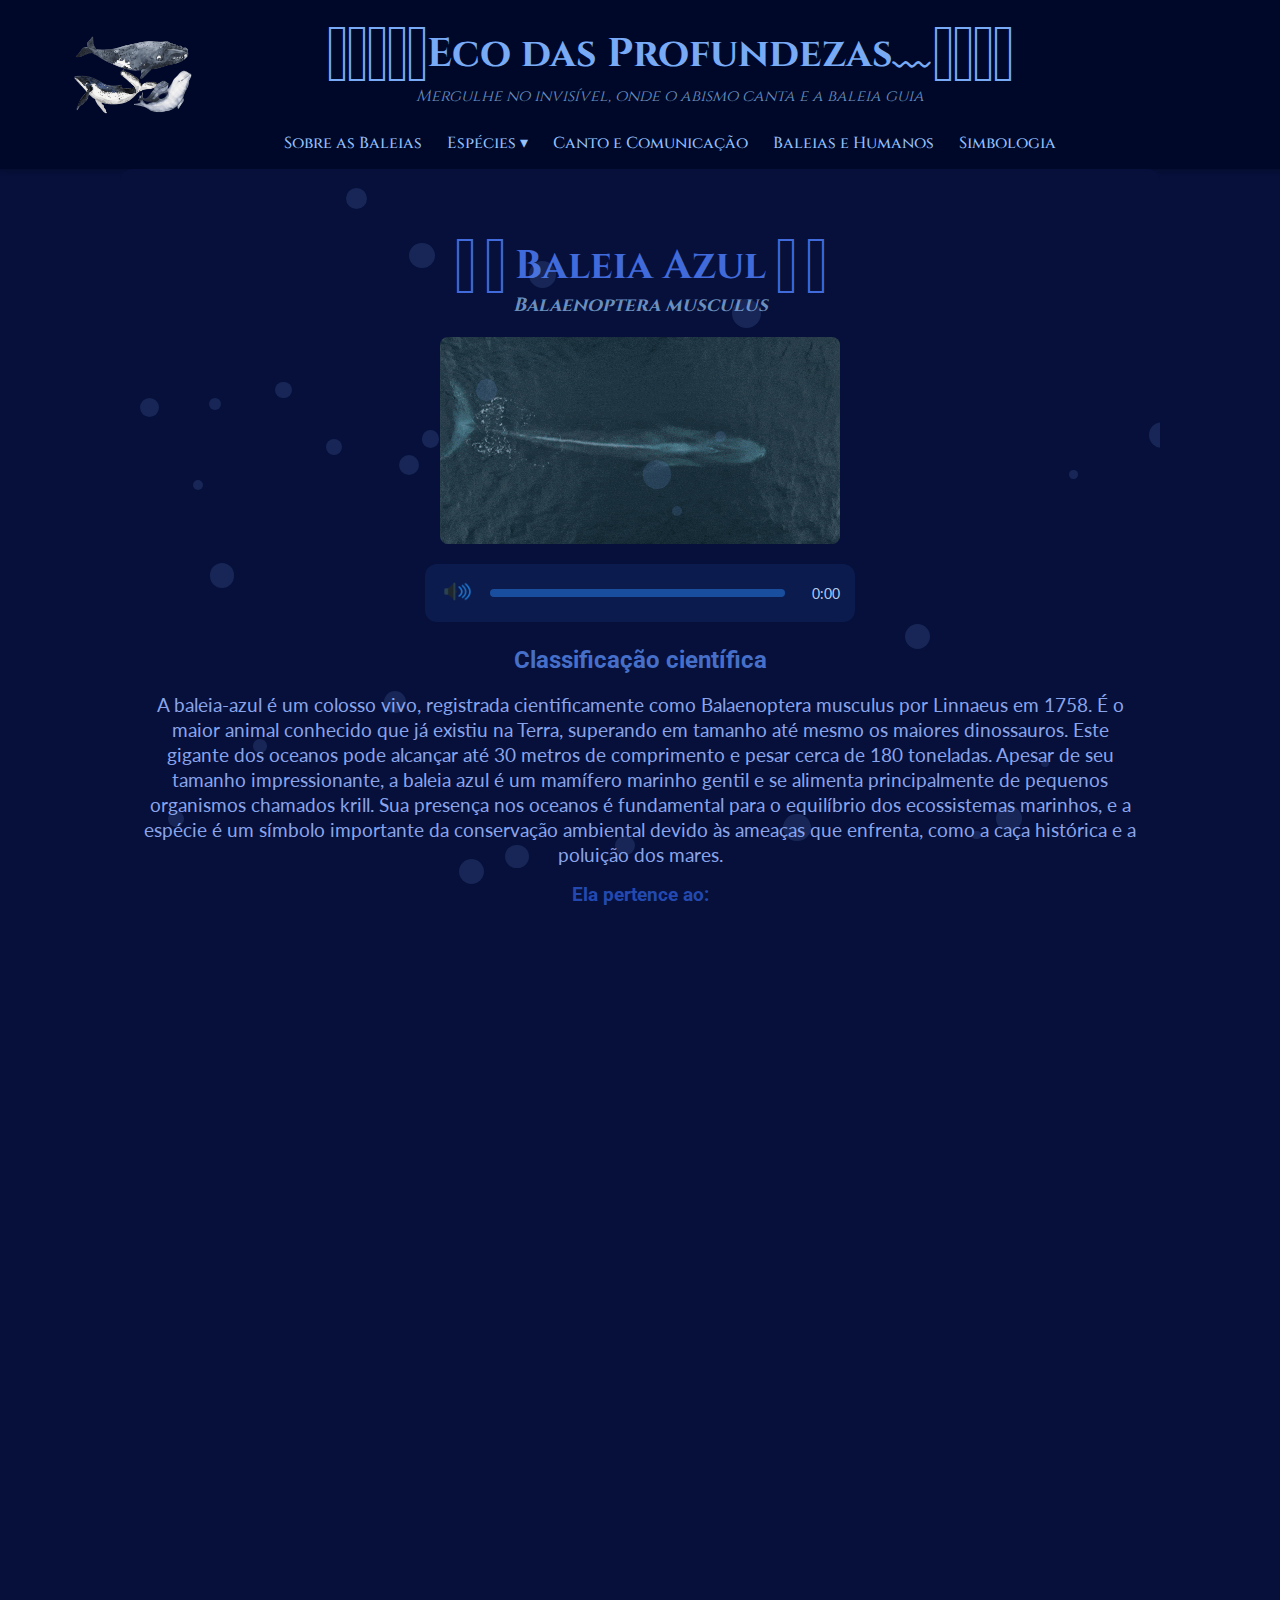
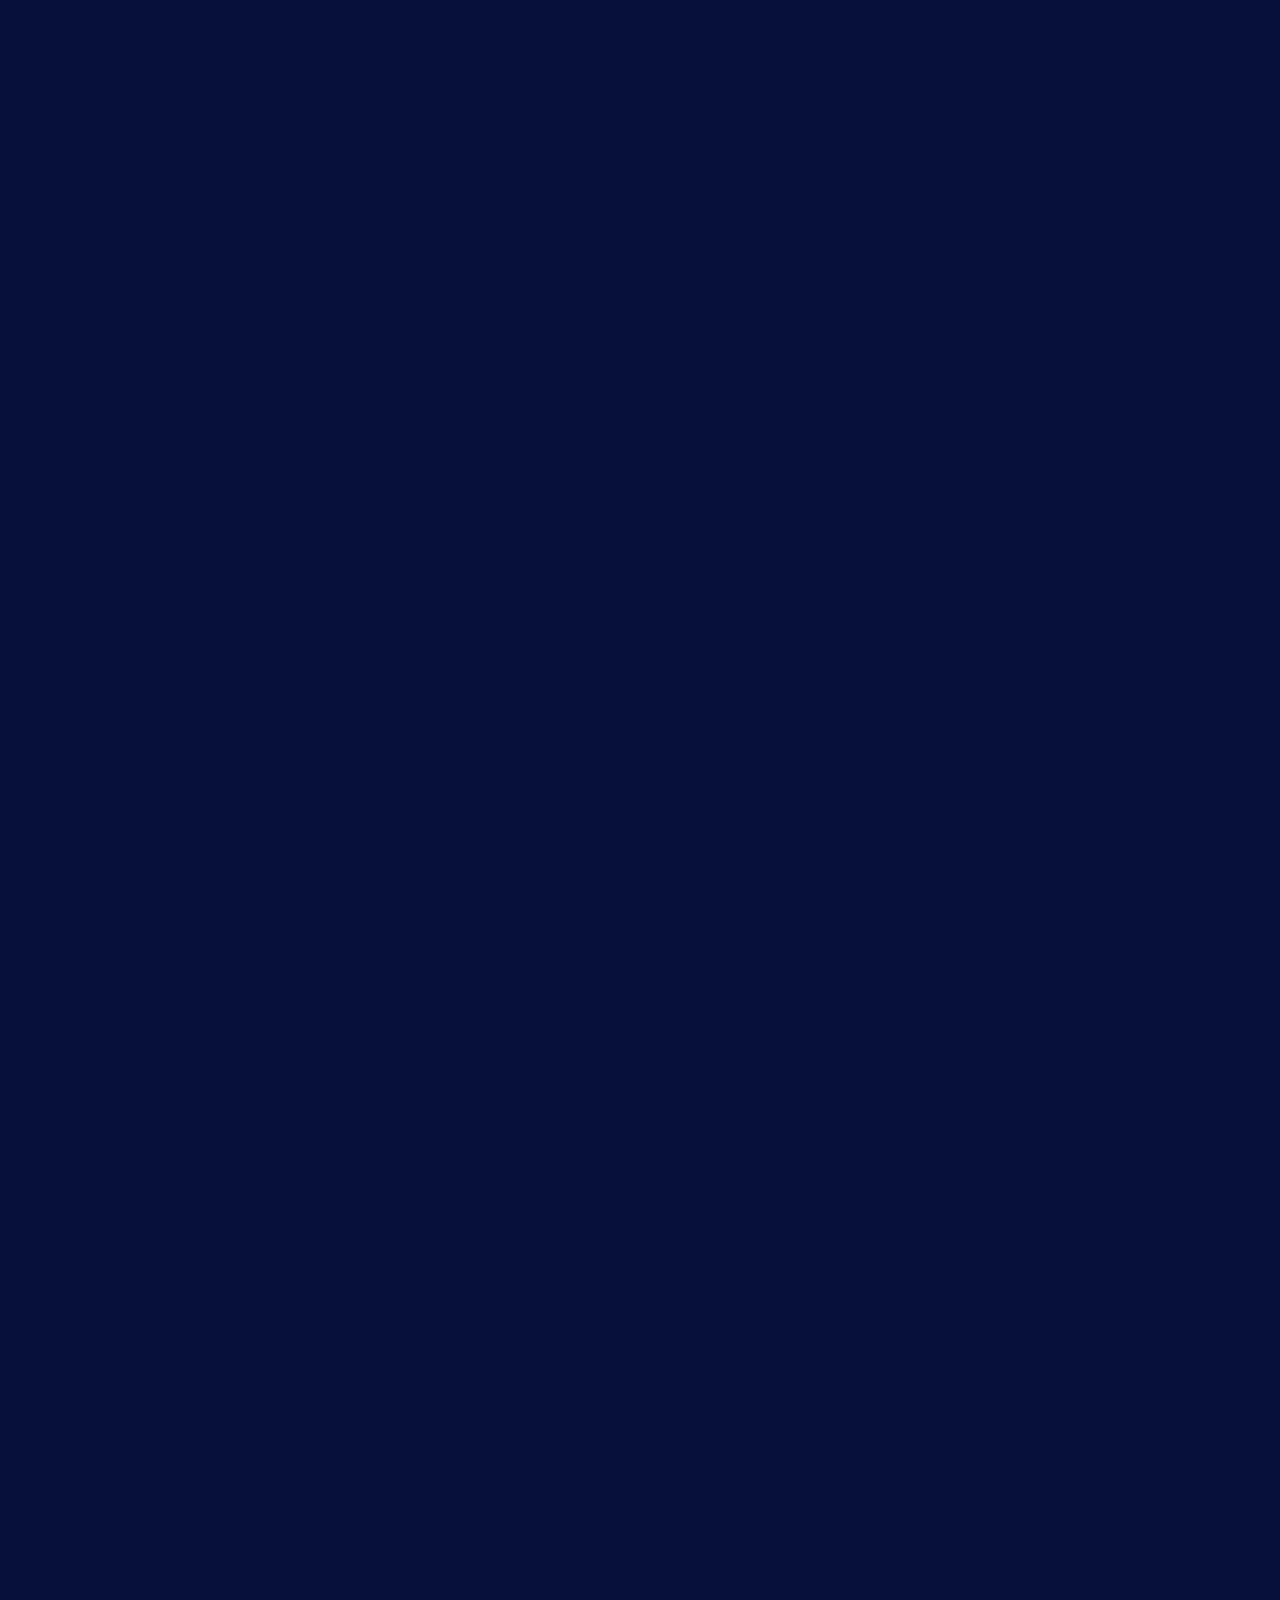
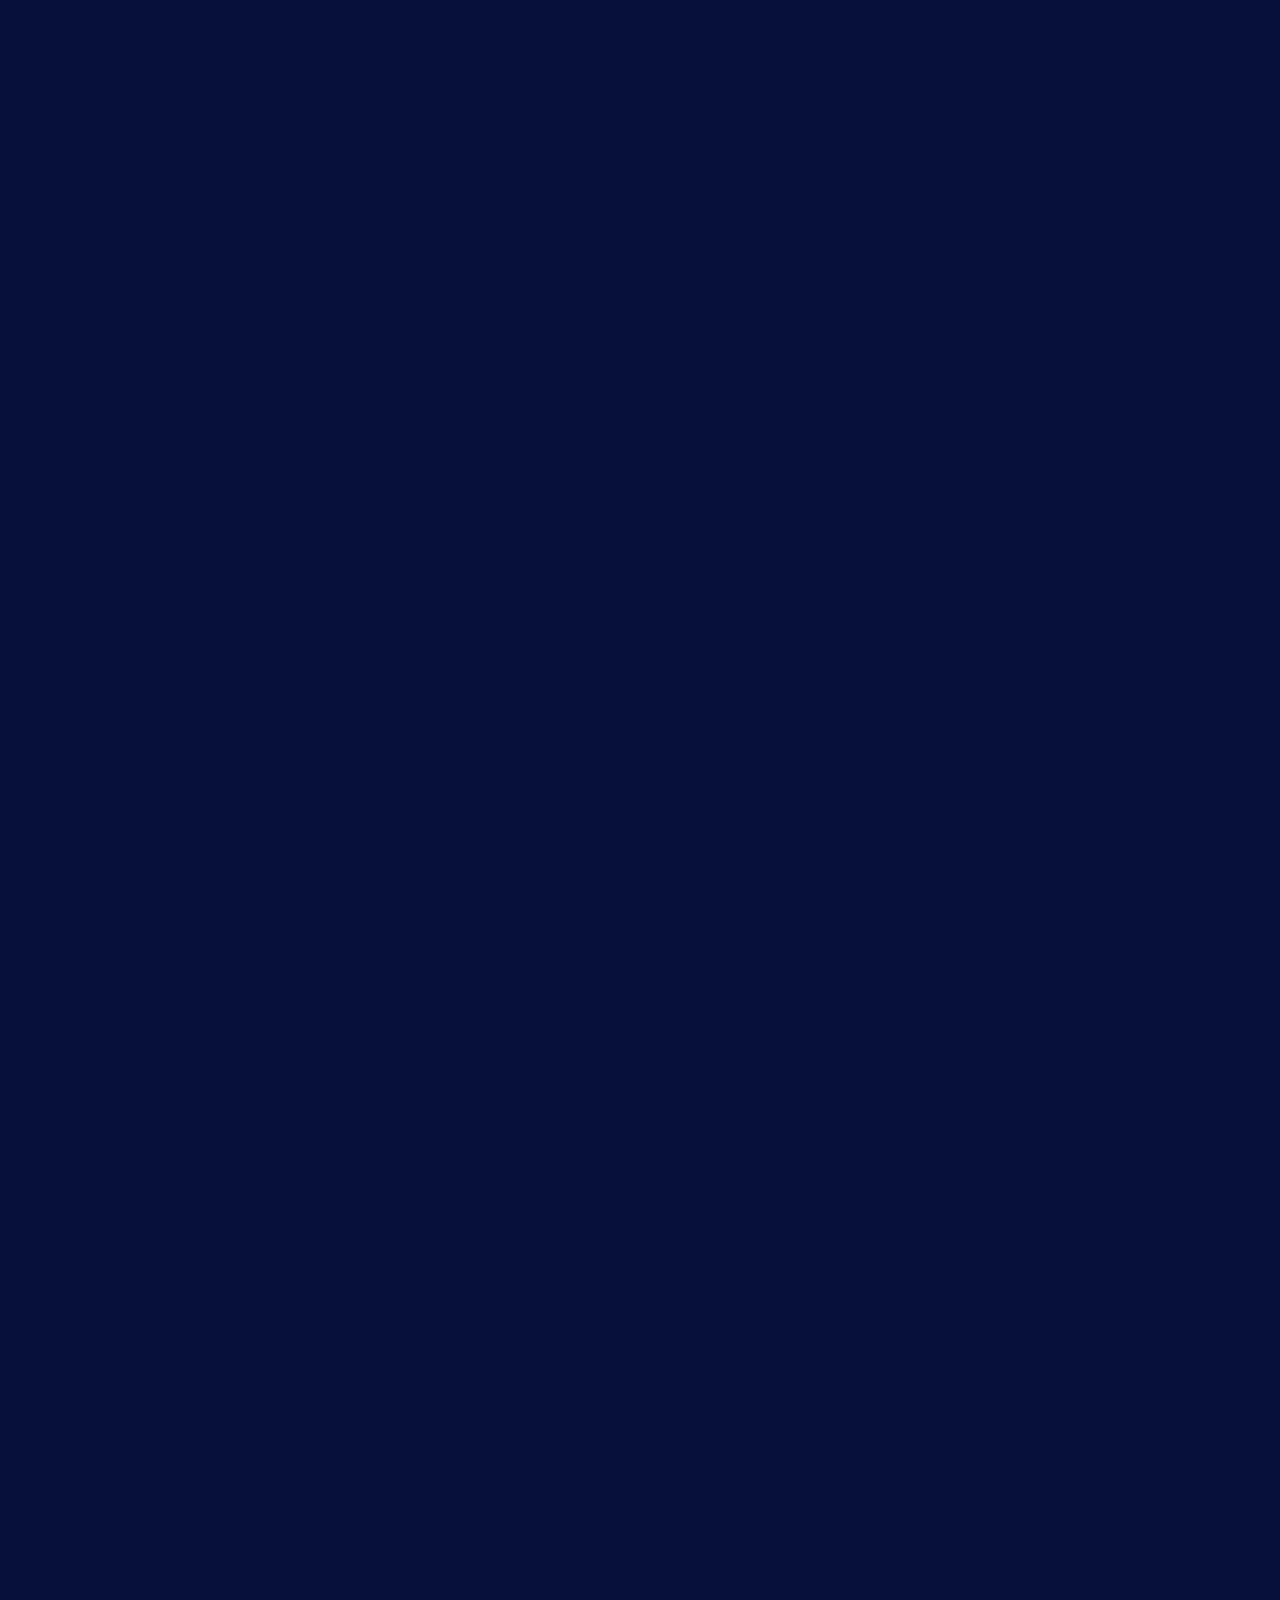
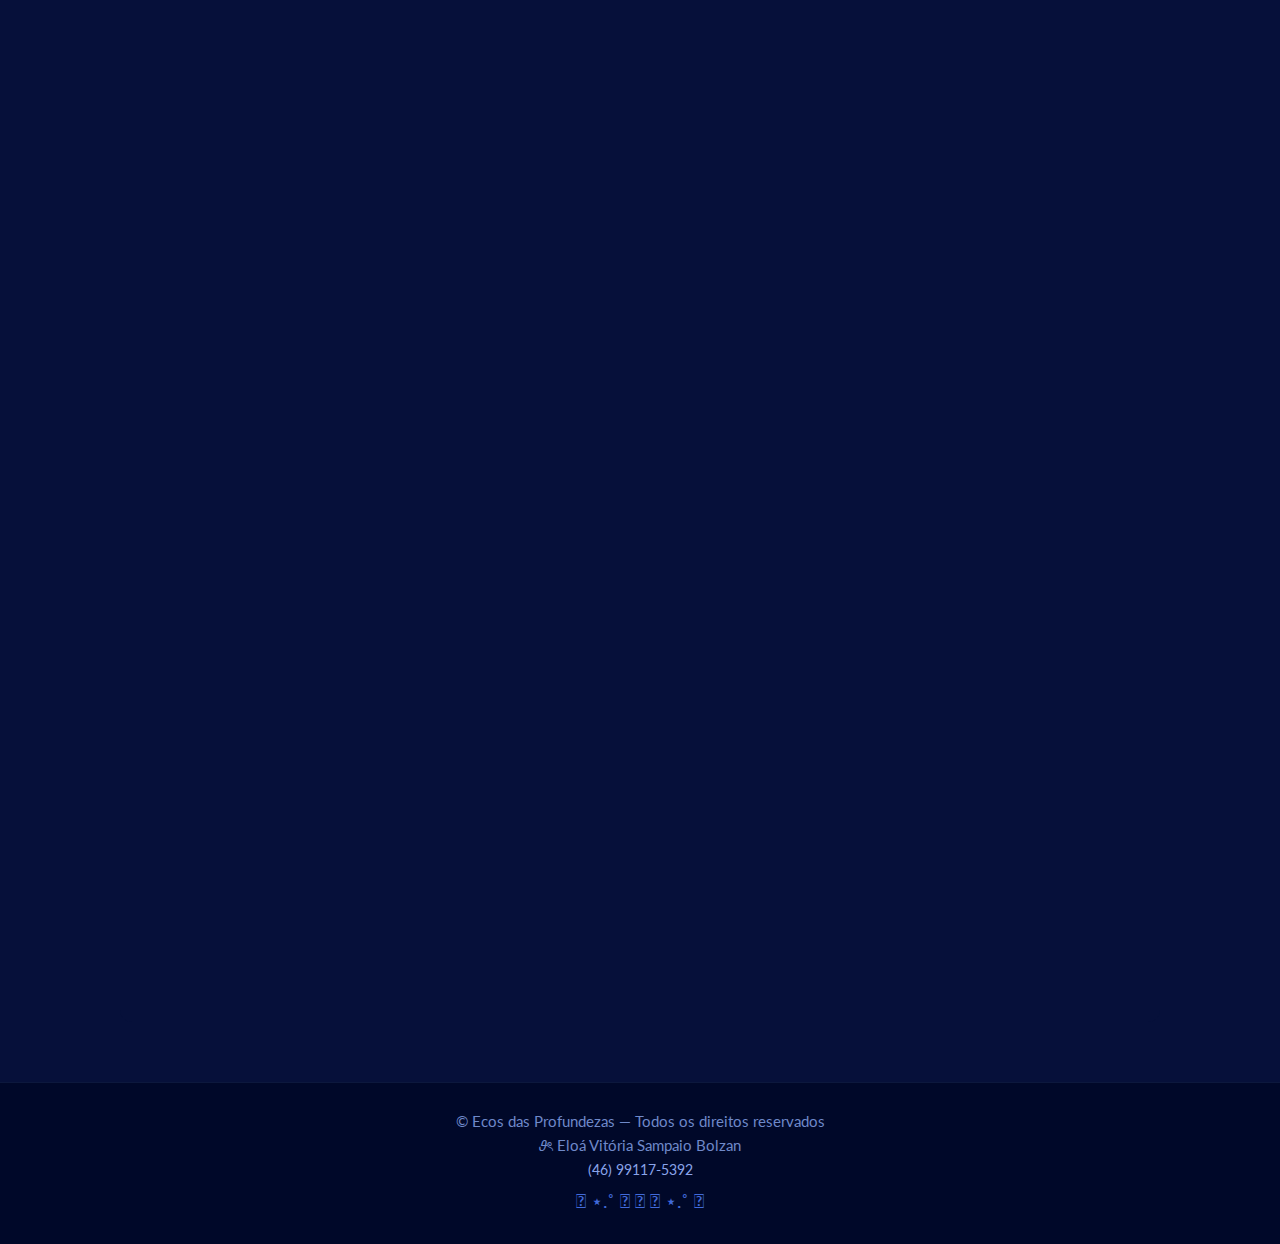
<file: BaleiaAzul.html>
<!DOCTYPE html>
<html lang="pt-br">
<head>
    <meta charset="UTF-8">
    <meta name="viewport" content="width=device-width, initial-scale=1.0">
    <title>Eco das Profundezas</title>

    <!-- Fontes -->
    <link href="https://fonts.googleapis.com/css2?family=Lato:wght@300;400;700;900&display=swap" rel="stylesheet">
    <link href="https://fonts.googleapis.com/css2?family=Roboto:wght@300;400;500;700&display=swap" rel="stylesheet">
    <link href="https://fonts.googleapis.com/css2?family=Cinzel:wght@400..900&display=swap" rel="stylesheet">

    <!-- Estilos e Script -->
     <link rel="icon" type="image/x-icon" href="./midia/ImagemHeader.ico">
    <link rel="stylesheet" href="style.css">
    
</head>
<body>

<!-- ===================== HEADER ===================== -->
<header class="header">
    <div class="header-top">
        <img src="./midia/ImagemHeader.png" alt="Eco das Profundezas Logo" class="logo">
        <div class="site-info">
            <h1 class="site-title">﹏𓊝﹏𓂁﹏Eco das Profundezas﹏𓊝﹏𓂁﹏</h1>
            <p class="site-subtitle">Mergulhe no invisível, onde o abismo canta e a baleia guia</p>
        </div>
    </div>

    <nav class="nav-menu">
        <ul class="menu-list">
            <li class="menu-item"><a href="./index.html" class="nav-link">Sobre as Baleias</a></li>
            <li class="menu-item submenu-parent">
                <a href="" class="nav-link">Espécies ▾</a>
               <ul class="submenu">
                    <li><a href="./BaleiaAzul.html" class="submenu-link">Baleia Azul</a></li>
                    <li><a href="./BaleiaJubarte.html" class="submenu-link">Baleia Jubarte</a></li>
                    <li><a href="./BaleiaSei.html" class="submenu-link">Baleia Sei</a></li>
                    <li><a href="./BaleiaComum.html" class="submenu-link">Baleia Comum</a></li>
                    <li><a href="./BaleiaFrancaDoAtlanticoNorte.html" class="submenu-link">Baleia Franca do Atlântico Norte</a></li>
                    <li><a href="./BaleiaCinzenta.html" class="submenu-link">Baleia Cinzenta</a></li>
                    <li><a href="./Cachalote.html" class="submenu-link">Cachalote</a></li>
                    <li><a href="./Beluga.html" class="submenu-link">Beluga</a></li>
                    <li><a href="./Orca.html" class="submenu-link">Orca</a></li>
                    <li><a href="./Narval.html" class="submenu-link">Narval</a></li>
                </ul>
            </li>
            <li class="menu-item"><a href="./CantoDasBaleias.html" class="nav-link">Canto e Comunicação</a></li>
            <li class="menu-item"><a href="./BaleiasHumanos.html" class="nav-link">Baleias e Humanos</a></li>
            <li class="menu-item"><a href="./BaleiasNoImaginario.html" class="nav-link">Simbologia</a></li>
            
        </ul>
    </nav>
</header>

<!-- ===================== CONTEÚDO ===================== -->
<main class="sobre">

    

<section  class="sobre-intro" >
    <h2 class="titulo-baleia">
    𓆟 𓆞 Baleia Azul  𓆝 𓆟
    <span class="nome-cientifico">Balaenoptera musculus</span>
   
  </h2>
    
       
           <!-- Imagem -->
        <div class="image-container">
            <img src="video/baleiaAzul.gif" alt="Baleia Azul"  class="gif-baleia">
        </div>

            <div class="custom-audio-player">
                <audio id="baleia52" src="Som/BaleiaAzul.wav"></audio>
                <button class="play-pause"><img src="midia/logoSom.png" alt="Play"></button>
                <div class="progress-container">
                    <div class="progress-bar"></div>
                </div>
                <span class="time">0:00</span>
            </div>

            <h3>Classificação científica</h3>
            <p>A baleia-azul é um colosso vivo, registrada cientificamente como Balaenoptera musculus por Linnaeus em 1758. É o maior animal conhecido que já existiu na Terra, superando em tamanho até mesmo os maiores dinossauros. Este gigante dos oceanos pode alcançar até 30 metros de comprimento e pesar cerca de 180 toneladas. Apesar de seu tamanho impressionante, a baleia azul é um mamífero marinho gentil e se alimenta principalmente de pequenos organismos chamados krill. Sua presença nos oceanos é fundamental para o equilíbrio dos ecossistemas marinhos, e a espécie é um símbolo importante da conservação ambiental devido às ameaças que enfrenta, como a caça histórica e a poluição dos mares.</p>
            <h4>Ela pertence ao:</h4>

            <p><em>Reino:</em> Animalia</p>
            <p><em>Filo:</em> Chordata</p>
            <p><em>Classe:</em> Mammalia</p>
            <p><em>Ordem:</em> Cetacea</p>
            <p><em>Subordem:</em> Mysticeti (baleias com barbatanas)</p>
            <p><em>Família:</em> Balaenopteridae </p>
            <p><em>Gênero:</em> <i>Balaenoptera</i></p>
            <p><em>Espécie:</em> <i>musculus</i></p>

            <p>É considerada <em>o maior animal já conhecido na história do planeta</em>, ultrapassando até os maiores dinossauros. Para se ter uma ideia: um único indivíduo adulto pode pesar tanto quanto 30 elefantes africanos juntos.</p>

              <!-- Imagem -->
        <div class="image-container">
            <img src="midia/BaleiaAzulTamanhoNadando3.jpg" alt="Baleia Azul">
        </div>

    </section>

    <section class="DadosBiologicos">
        <h3>Dados Biológicos</h3>

        <p><em>Tamanho médio:</em> Uma baleia-azul adulta geralmente mede entre <em>24 e 30 metros</em>, mas registros históricos falam de exemplares chegando a <em>33 metros</em>. Isso significa que se você alinhar dois ônibus de viagem, ainda não chega ao comprimento dela.</p>

        <p><em>Peso:</em> O peso médio de um adulto varia de <em>100 a 150 toneladas</em>, mas alguns indivíduos chegaram a superar as <em>180 toneladas</em>. O coração sozinho pesa até <em>600–700 kg</em>, sendo do tamanho de um carro pequeno.</p>

        <p><em>Expectativa de vida:</em> Elas podem viver entre <em>70 e 90 anos</em>, e estudos de análise de camadas de cerúmen mostraram indivíduos ultrapassando os <em>100 anos</em>.</p>

        <p><em>Alimentação:</em> Apesar do tamanho descomunal, a dieta é incrivelmente “delicada”: quase só <em>krill</em>, minúsculos crustáceos parecidos com camarõezinhos. Na época de alimentação intensa, uma baleia-azul pode engolir <em>até 4 toneladas de krill por dia</em>.</p>

        <p><em>Estratégia de alimentação:</em> Usam a técnica de “lunge feeding”: nadam em direção ao cardume de krill com a boca aberta, expandem as pregas ventrais e engolem um volume de água equivalente ao próprio corpo. Depois, fecham a boca e empurram a água para fora através das barbatanas (estruturas de queratina que funcionam como filtros), deixando o krill retido.</p>

        <p><em>Habitat:</em> Cosmopolitas, elas habitam todos os oceanos do mundo. Costumam preferir águas frias e ricas em nutrientes para se alimentar (regiões polares durante o verão) e migram para águas mais quentes e tropicais no inverno para reprodução.</p>

        <p><em>Migração:</em> São verdadeiras viajantes oceânicas: alguns grupos percorrem até <em>8.000 km por ano</em> entre áreas de alimentação e reprodução. É como se fizessem uma viagem anual da América do Sul até a Antártida, e de volta.</p>

          <!-- Imagem -->
        <div class="image-container">
            <img src="midia/BaleiaAzuleBEbe.jpg" alt="Baleia Azul">
        </div>

    </section>

    <section class="PapelEcologico">
        <h3>Papel Ecológico</h3>

        <p><em>Ciclo de nutrientes:</em> cada mergulho e respiração da baleia-azul funciona como uma “bomba biológica”, levando nutrientes das profundezas para a superfície. Suas fezes, ricas em <em>ferro e nitrogênio</em>, fertilizam o fitoplâncton, base da cadeia alimentar marinha.</p>

        <p><em>Sequestro de carbono:</em> uma única baleia-azul pode ajudar a capturar <em>até 33 toneladas de CO₂</em> ao longo da vida, valor muito maior que o de milhares de árvores. Quando morre e afunda, carrega esse carbono para o fundo do mar.</p>

        <p><em>Controle de krill:</em> mantém o equilíbrio da população de krill, evitando explosões que poderiam desestabilizar o ecossistema.</p>

        <p><em>Símbolo da abundância:</em> sua função ecológica está ligada a uma imagem de <em>ciclo cósmico</em>, onde a maior criatura da Terra alimenta os menores seres (plâncton) e garante o equilíbrio de todos os níveis.</p>

         <!-- Imagem -->
        <div class="image-container">
            <img src="midia/baleiaazulalimento.jpg" alt="Baleia Azul">
        </div>

    </section>

    <section class="SonsEComportamento">
        <h3>Sons e Comportamentos</h3>

        <p>A baleia-azul é também <em>uma cantora das profundezas</em>. Suas vocalizações estão entre os sons mais graves produzidos por qualquer animal.</p>

        <p><em>Frequência:</em> geralmente entre 10 Hz e 40 Hz, abaixo da audição humana (nós só ouvimos a partir de ~20 Hz).</p>

        <p><em>Intensidade:</em> até <em>188 decibéis</em>, o que as torna o animal mais barulhento do mundo (um jato em decolagem tem ~140 dB).</p>

        <p><em>Alcance:</em> esses sons podem viajar <em>centenas ou até milhares de quilômetros</em> debaixo d’água, permitindo comunicação a longas distâncias.</p>

        <h4>Funções principais dos sons:</h4>
        <p>Atração de parceiros durante a reprodução</p>

        <p>Comunicação entre indivíduos de um mesmo grupo.</p>

        <p>Coordenação em áreas de alimentação.</p>

        <p><em>Comportamento social:</em> ao contrário de golfinhos e jubartes, as baleias-azuis costumam ser mais solitárias. Normalmente são vistas sozinhas, em pares (mãe e filhote ou macho e fêmea em reprodução) ou em pequenos grupos em locais de alimentação abundante.</p>

        <p><em>Estratégia de caça:</em> como se alimentam de krill, não existe “caça ativa” no sentido predatório. O grande truque delas é localizar áreas de alta concentração de presas, engolir tudo de uma vez e filtrar. Estudos recentes mostram que as baleias ajustam a profundidade dos mergulhos dependendo da densidade do krill, otimizando o gasto de energia.</p>

          <!-- Imagem -->
        <div class="image-container">
            <img src="midia/CaudaBaleiaAzul2.jpg" alt="Baleia Azul">
        </div>

    </section>


    <section class="SimbolismoeMitologia">

        <h3>Simbolismo das Baleias Azuis</h3>

        <p>A baleia-azul, assim como outros grandes cetáceos, sempre impressionou a imaginação humana. Em diversas culturas, é símbolo de <em>mistério, profundidade, força ancestral e espiritualidade oceânica</em>.</p>

        <p> <em>Mitologia japonesa:</em> histórias como a do Bake-kujira (a “baleia-esqueleto”) falam de aparições fantasmagóricas que traziam maldições às vilas pesqueiras.</p>


        <p><em>Mitologia maori (Nova Zelândia):</em> baleias são consideradas <em>taonga</em> (tesouros sagrados), símbolos de proteção e ligação espiritual entre os povos e o oceano.</p>

        <p><em>Mitologia inuíte:</em> vistas como espíritos guardiões do mar, associadas à abundância de alimentos.</p>

        <p><em>Simbolismo arquetípico (psicologia junguiana):</em> a baleia representa o <em>inconsciente profundo</em>, o “chamado das águas internas” e o mergulho em mistérios que ultrapassam a lógica racional. É vista como um guia espiritual para o autoconhecimento.</p>

    </section>

    <section class="CuriosidadeUnicas">

        <h3>Curiosidades da Baleia Azul </h3>

    <p>O <em>coração</em> de uma baleia-azul é tão grande que um humano poderia (teoricamente) se espremer dentro de suas artérias principais.</p>
    <p>Seu <em>canto</em> pode atravessar oceanos inteiros, em tempos menos poluídos por ruído, era possível que uma baleia no Atlântico fosse ouvida no Pacífico.</p>

    <p>Filhotes já nascem gigantes: ao nascer medem em torno de <em>7 metros</em> e pesam <em>2 a 3 toneladas</em>. E crescem rápido: podem ganhar até <em>90 kg por dia</em> nos primeiros meses, alimentando-se exclusivamente do leite extremamente gorduroso da mãe.</p>


    <p>Apesar de seu tamanho monstruoso, elas são <em>gentis filtradoras</em>, alimentando-se de presas microscópicas.</p>

     <!-- Imagem -->
    <div class="image-container">
        <img src="midia/baleiaAzul11.jpg" alt="Baleia Azul">
    </div>

    </section>

    <section class="Descobertas">
        <h3>Descobertas Recentes</h3>

        <p><em>Mudança nos sons das baleias azuis:</em> pesquisas mostraram que os cantos têm diminuído em frequência nas últimas décadas. A razão ainda é debatida: pode estar ligada à recuperação populacional (menos necessidade de “gritar” para encontrar parceiros) ou às mudanças ambientais (como alterações no krill e no ruído oceânico causado por navios).</p>

        <p><em>Tecnologia e monitoramento:</em> cientistas estão usando bóias acústicas e satélites para rastrear rotas migratórias e mapear os “hotspots” de baleias, ajudando a criar áreas de proteção mais eficientes.</p>

        <p><em>Colisões com navios:</em> uma das maiores ameaças atuais. Mas há boas notícias: iniciativas como a <em>Blue Whales Blue Skies</em> nos EUA mostraram que a redução da velocidade dos navios em áreas críticas diminui muito o risco de colisões e até reduz emissões de CO₂.</p>

        <p><em>Saúde e alimentação:</em> estudos recentes revelaram que as baleias-azuis podem engolir até <em>457.000 calorias em um único mergulho de alimentação</em>. Isso mostra o quão eficazes são suas estratégias de energia.</p>

         <!-- Imagem -->
        <div class="image-container">
            <img src="midia/baleiaazul.jpg" alt="Baleia Azul">
        </div>

    </section>
</main>

<!-- Botão Voltar ao Topo -->
<button id="back-to-top" title="Voltar ao topo">
    <img src="midia/SetaPraCima4.png" alt="Voltar ao topo">
</button>
<button id="go-to-bottom" title="Ir para o final">
    <img src="midia/setaprabaixo4.png" alt="Ir para o final">
</button>
<!-- ===================== RODAPÉ ===================== -->
<footer class="footer">
  <div class="footer-content">
    <p class="footerNome">© Ecos das Profundezas — Todos os direitos reservados</p>
    <p class="footerNome">𝜗ৎ Eloá Vitória Sampaio Bolzan</p>
    <p class="footerContato">(46) 99117-5392</p>
  </div>
  <p class="footer-simbolo">𓇼 ⋆.˚ 𓆉 𓆝 𓆡 ⋆.˚ 𓇼</p>
</footer>
<script src="home.js" defer></script>
</body>
</html>
</file>
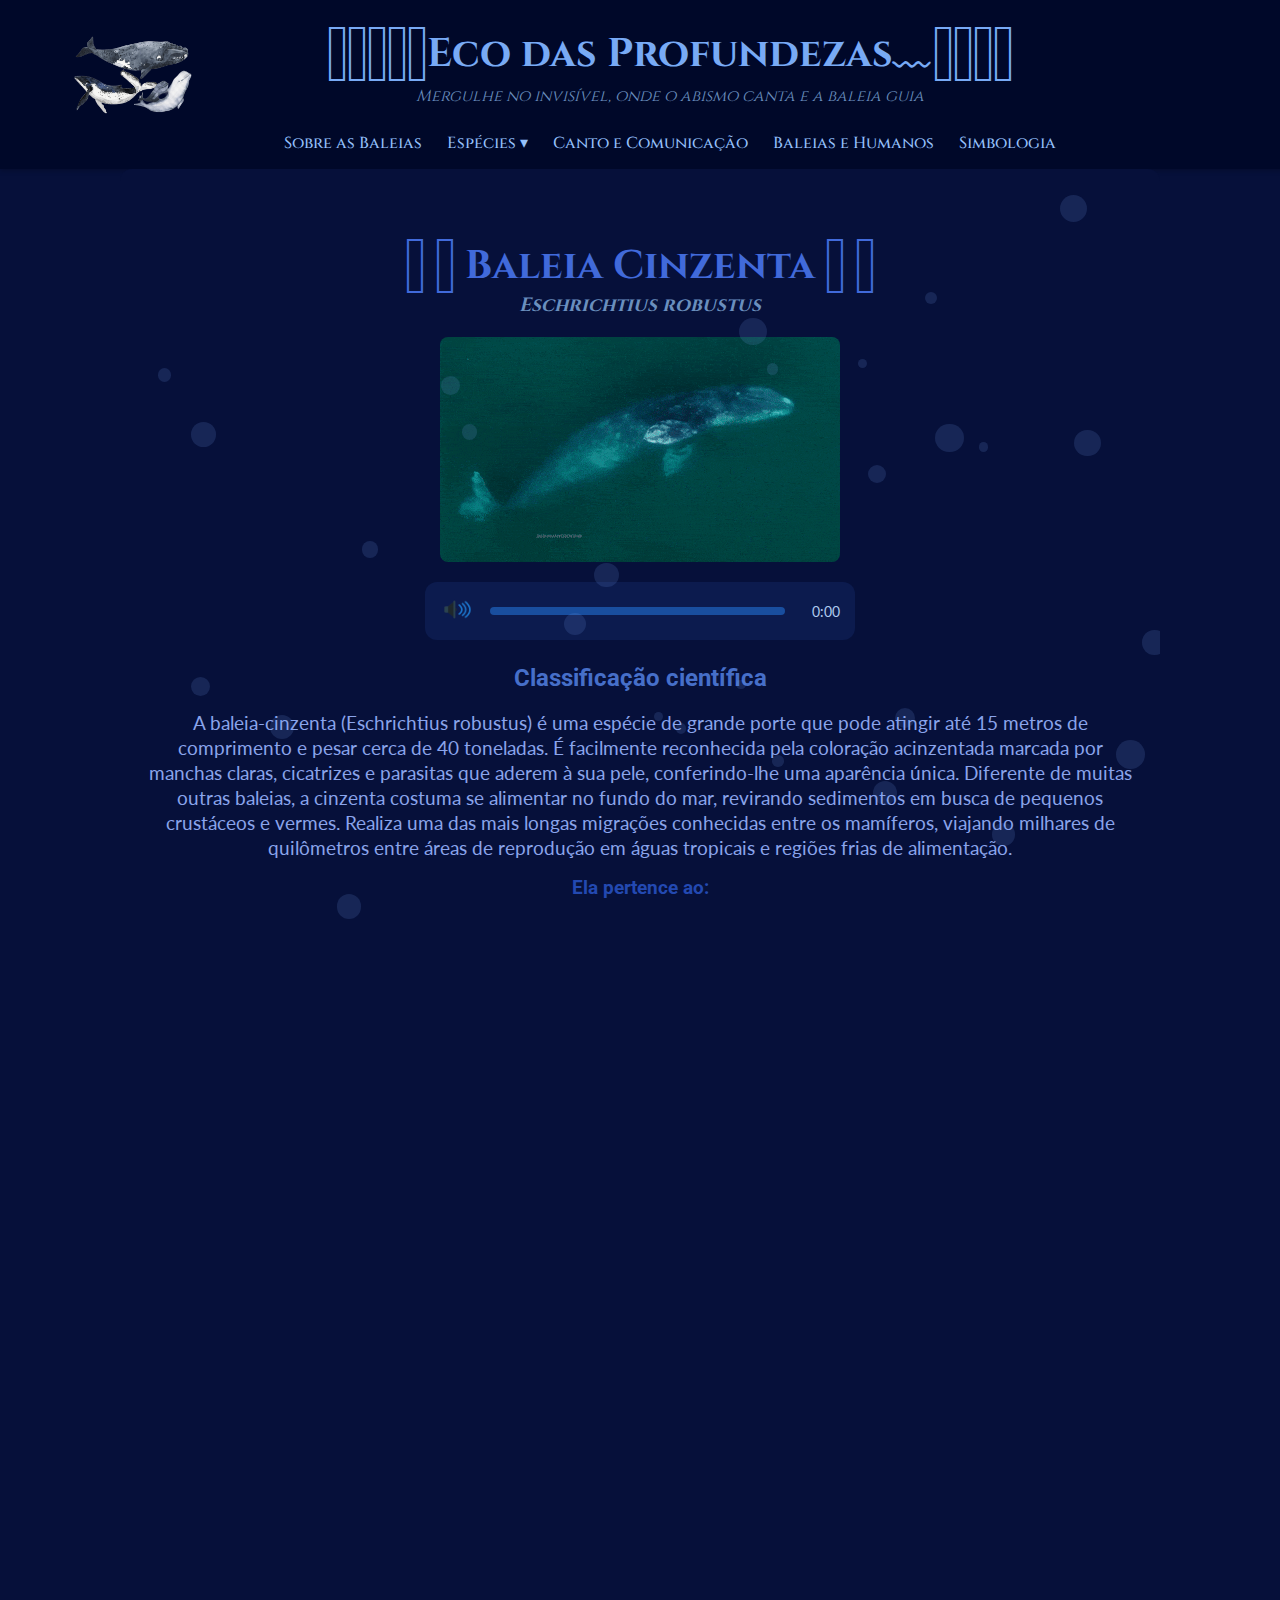
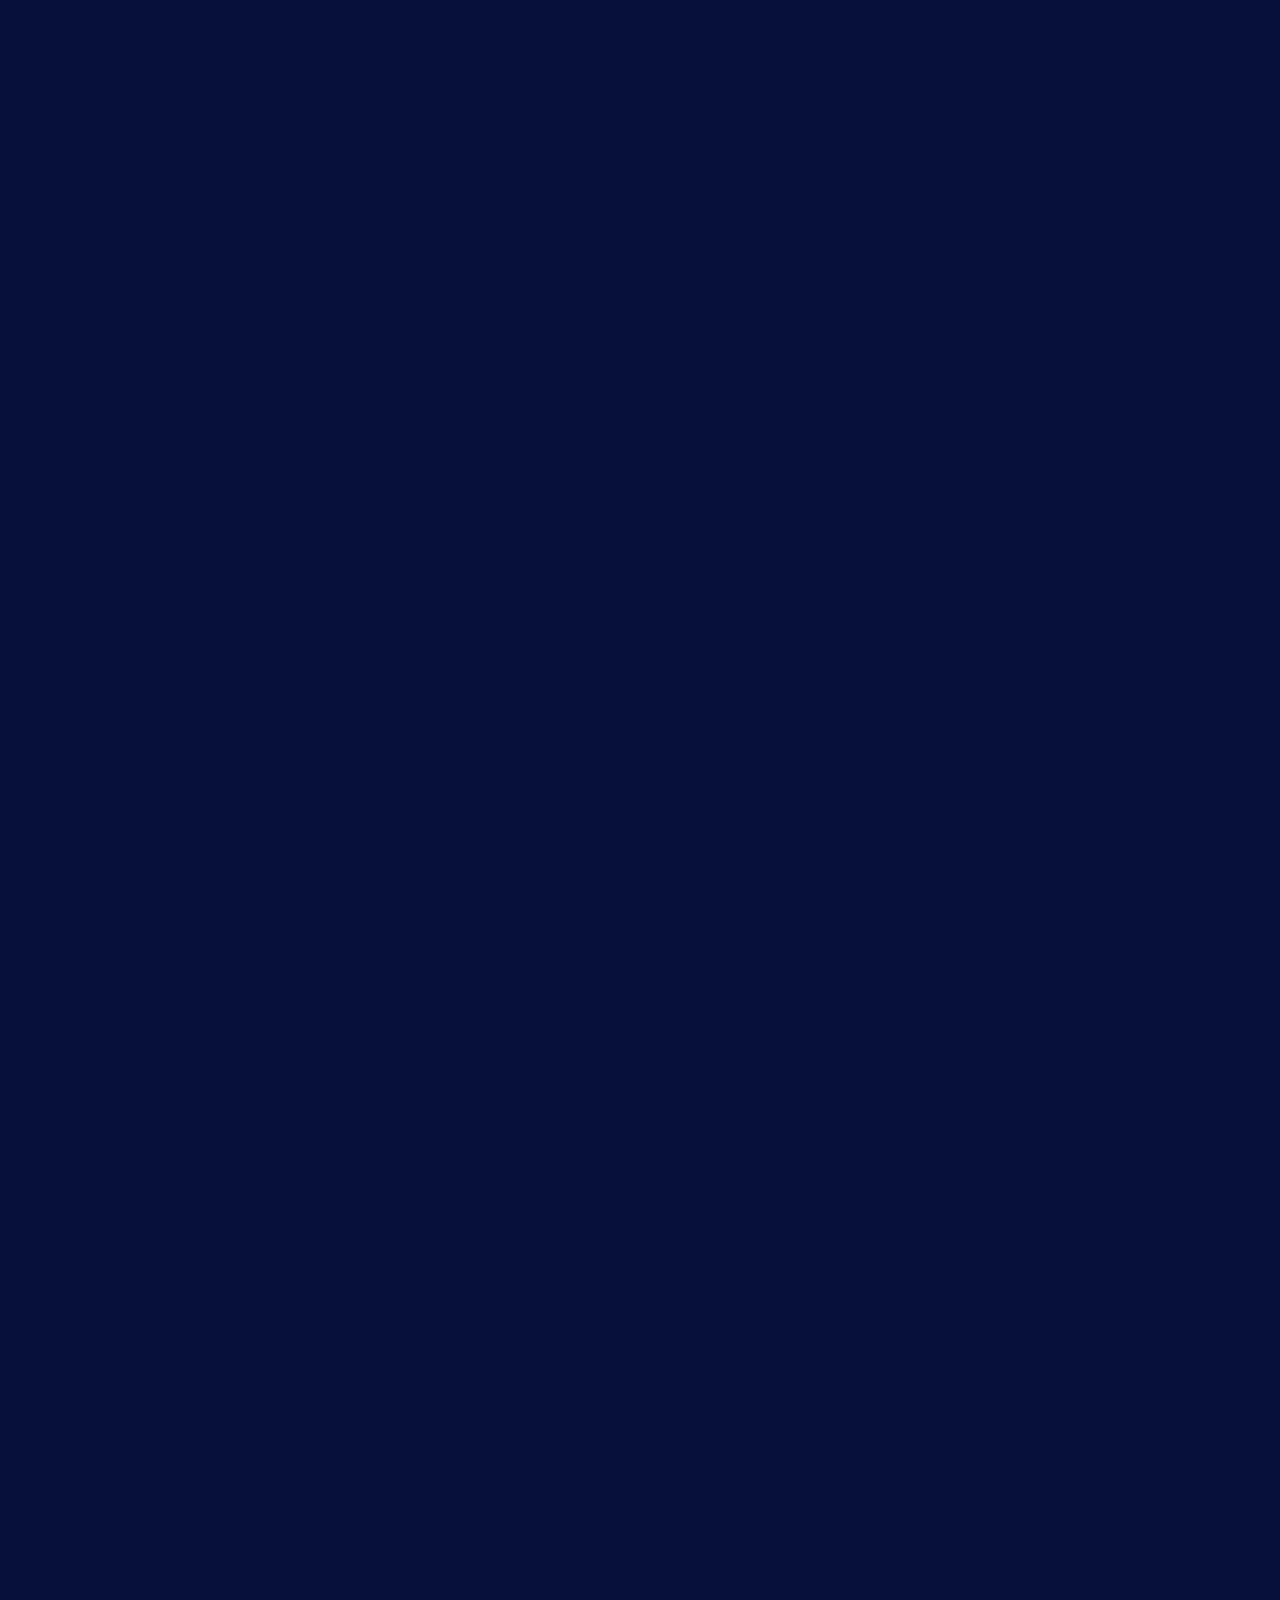
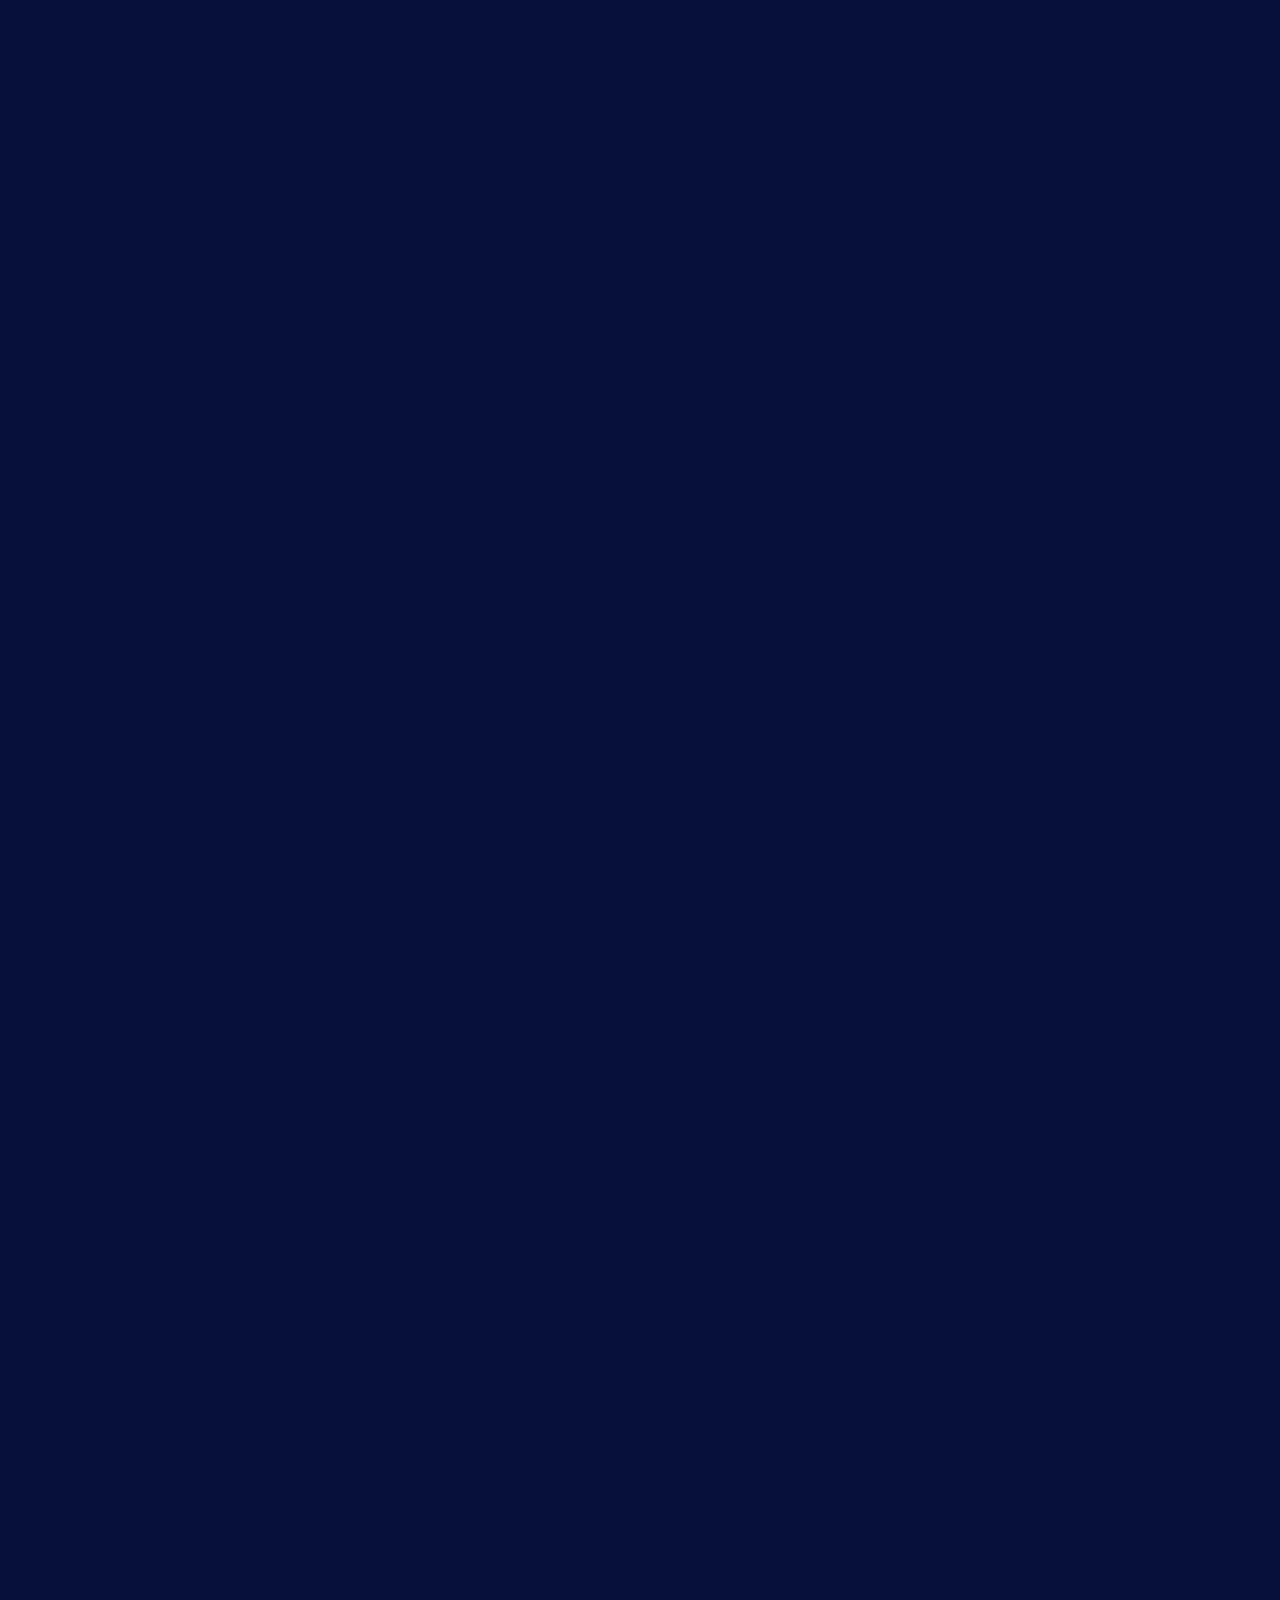
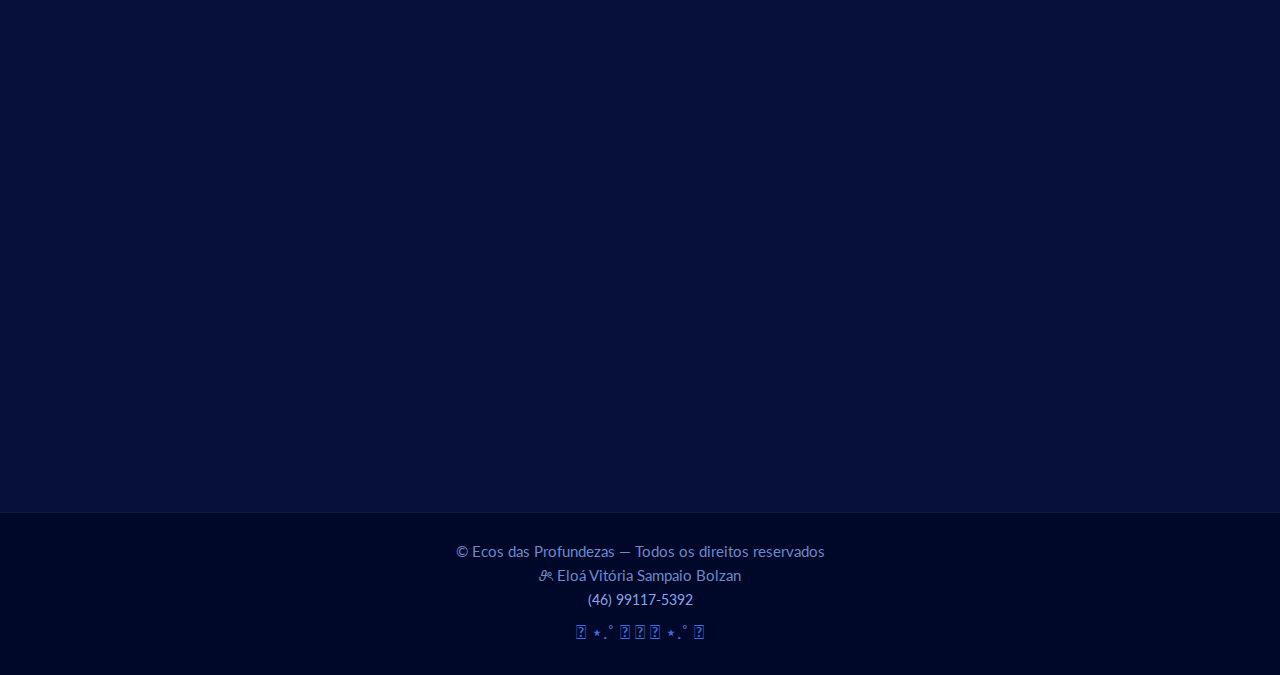
<file: BaleiaCinzenta.html>
<!DOCTYPE html>
<html lang="pt-br">
<head>
    <meta charset="UTF-8">
    <meta name="viewport" content="width=device-width, initial-scale=1.0">
    
    <title>Eco das Profundezas</title>

    <!-- Fontes -->
    <link href="https://fonts.googleapis.com/css2?family=Lato:wght@300;400;700;900&display=swap" rel="stylesheet">
    <link href="https://fonts.googleapis.com/css2?family=Roboto:wght@300;400;500;700&display=swap" rel="stylesheet">
    <link href="https://fonts.googleapis.com/css2?family=Cinzel:wght@400..900&display=swap" rel="stylesheet">

    <!-- Estilos e Script -->
     <link rel="icon" type="image/x-icon" href="./midia/ImagemHeader.ico">
    <link rel="stylesheet" href="style.css">

</head>
<body>

    <!-- ===================== HEADER ===================== -->
<header class="header">
    <div class="header-top">
        <img src="./midia/ImagemHeader.png" alt="Eco das Profundezas Logo" class="logo">
        <div class="site-info">
            <h1 class="site-title">﹏𓊝﹏𓂁﹏Eco das Profundezas﹏𓊝﹏𓂁﹏</h1>
            <p class="site-subtitle">Mergulhe no invisível, onde o abismo canta e a baleia guia</p>
        </div>
    </div>

    <nav class="nav-menu">
        <ul class="menu-list">
            <li class="menu-item"><a href="./index.html" class="nav-link">Sobre as Baleias</a></li>
            <li class="menu-item submenu-parent">
                <a href="" class="nav-link">Espécies ▾</a>
                <ul class="submenu">
                    <li><a href="./BaleiaAzul.html" class="submenu-link">Baleia Azul</a></li>
                    <li><a href="./BaleiaJubarte.html" class="submenu-link">Baleia Jubarte</a></li>
                    <li><a href="./BaleiaSei.html" class="submenu-link">Baleia Sei</a></li>
                    <li><a href="./BaleiaComum.html" class="submenu-link">Baleia Comum</a></li>
                    <li><a href="./BaleiaFrancaDoAtlanticoNorte.html" class="submenu-link">Baleia Franca do Atlântico Norte</a></li>
                    <li><a href="./BaleiaCinzenta.html" class="submenu-link">Baleia Cinzenta</a></li>
                    <li><a href="./Cachalote.html" class="submenu-link">Cachalote</a></li>
                    <li><a href="./Beluga.html" class="submenu-link">Beluga</a></li>
                    <li><a href="./Orca.html" class="submenu-link">Orca</a></li>
                    <li><a href="./Narval.html" class="submenu-link">Narval</a></li>
                </ul>
            </li>
            <li class="menu-item"><a href="./CantoDasBaleias.html" class="nav-link">Canto e Comunicação</a></li>
            <li class="menu-item"><a href="./BaleiasHumanos.html" class="nav-link">Baleias e Humanos</a></li>
            <li class="menu-item"><a href="./BaleiasNoImaginario.html" class="nav-link">Simbologia</a></li>
            
        </ul>
    </nav>
</header>


<!-- ===================== CONTEÚDO ===================== -->
<main class="sobre">

    

    <section class="sobre-intro">

        <h2 class="titulo-baleia">
            𓆟 𓆞 Baleia Cinzenta  𓆝 𓆟
            <span class="nome-cientifico">Eschrichtius robustus</span>
        </h2> 
           <!-- Imagem -->
        <div class="image-container">
            <img src="video/Baleiacinzenta .gif" alt="Baleia Cinzenta"  class="gif-baleia">
        </div>

            <div class="custom-audio-player">
                <audio id="baleia52" src="Som/baleiaCinzenta2.wav"></audio>
                <button class="play-pause"><img src="midia/logoSom.png" alt="Play"></button>
                <div class="progress-container">
                    <div class="progress-bar"></div>
                </div>
                <span class="time">0:00</span>
            </div>

            <h3>Classificação científica</h3>

            <p>A baleia-cinzenta (Eschrichtius robustus) é uma espécie de grande porte que pode atingir até 15 metros de comprimento e pesar cerca de 40 toneladas. É facilmente reconhecida pela coloração acinzentada marcada por manchas claras, cicatrizes e parasitas que aderem à sua pele, conferindo-lhe uma aparência única. Diferente de muitas outras baleias, a cinzenta costuma se alimentar no fundo do mar, revirando sedimentos em busca de pequenos crustáceos e vermes. Realiza uma das mais longas migrações conhecidas entre os mamíferos, viajando milhares de quilômetros entre áreas de reprodução em águas tropicais e regiões frias de alimentação.</p>
            
            <h4>Ela pertence ao:</h4>

            <p><em>Reino:</em> Animalia</p>
            <p><em>Filo:</em> Chordata</p>
            <p><em>Classe:</em> Mammalia</p>
            <p><em>Ordem:</em> Cetacea</p>
            <p><em>Subordem:</em> Mysticeti (baleias com barbatanas)</p>
            <p><em>Família:</em> Eschrichtiidae </p>
            <p><em>Gênero:</em> <i>Eschrichtius</i></p>
            <p><em>Espécie:</em> <i>robustus</i></p>

            <p>A baleia-cinzenta é chamada assim devido à coloração de sua pele, marcada por manchas claras e cicatrizes deixadas por parasitas e cracas. Esse padrão único faz com que cada indivíduo possa ser reconhecido.</p>

              <!-- Imagem -->
        <div class="image-container">
            <img src="midia/baleiacinzenta3.jpg" alt="Baleia Cinzenta">
        </div>

    </section>

    <section class="DadosBiologicos">

        <h3>Dados Biológicos</h3>

        <p><em>Tamanho:</em> cerca de <em>12 a 15 metros</em> de comprimento.</p>

        <p><em>Peso:</em> entre <em>30 a 40 toneladas</em>.</p>

        <p><em>Expectativa de vida:</em> em torno de <em>50 a 70 anos</em>.</p>

        <p><em>Alimentação:</em> são baleias filtradoras que se diferenciam por se alimentarem <em>no fundo do mar</em>. Elas revolvem o sedimento com o focinho e filtram pequenos crustáceos bentônicos, moluscos e vermes. É uma das poucas baleias que se alimenta desse modo.</p>

        <p><em>Habitat:</em> atualmente habitam principalmente o <em>Pacífico Norte</em>. Existem duas populações principais: <em>Leste do Pacífico:</em> mais numerosa, encontrada do Alasca até a Baja Califórnia (México); <em>Oeste do Pacífico:</em> criticamente ameaçada, com menos de 300 indivíduos, vivendo perto da Rússia e Japão.</p>

        <p><em>Migração:</em> fazem uma das <em>maiores migrações do mundo animal</em>, percorrendo até <em>20.000 km por ano</em> entre as águas frias de alimentação no Ártico e as lagoas quentes de reprodução no México.</p>

               <!-- Imagem -->
        <div class="image-container">
            <img src="midia/baleiaCinzenta5.jpg" alt="Baleia Cinzenta">
        </div>

    </section>

    <section class="PapelEcologico">

        <h3>Papel Ecológico</h3>

        <p>A baleia cinzenta (Eschrichtius robustus) desempenha um papel muito importante no ecossistema marinho, especialmente em ambientes costeiros e de fundos oceânicos. Aqui estão alguns dos principais pontos do seu papel ecológico:</p>

        <p><em>Reciclagem de nutrientes:</em>
        As baleias cinzentas se alimentam principalmente de pequenos organismos que vivem no fundo do oceano, como crustáceos (ex: anfípodes). Elas usam a técnica de “barrar” o fundo, revolvendo a areia e a lama para capturar alimento. Isso ajuda a reciclar nutrientes e oxigenar o fundo do mar, beneficiando a vida bentônica (organismos que vivem no fundo do mar).</p>

     <p><em>Suporte à cadeia alimentar:</em>
        Ao se alimentarem, as baleias cinzentas ajudam a manter o equilíbrio da população de pequenos organismos do fundo marinho. Além disso, suas fezes são ricas em nutrientes que estimulam o crescimento do fitoplâncton, base da cadeia alimentar marinha.</p>

        <p><em>Ciclo de carbono:</em>
        Quando baleias morrem, seus corpos afundam e fornecem uma fonte enorme de alimento para uma variedade de organismos no fundo do oceano. Esse processo ajuda a sequestrar carbono, contribuindo para a redução do CO₂ atmosférico.</p>

     <p><em>Indicadora da saúde do oceano:</em>
        A presença e o comportamento das baleias cinzentas indicam a qualidade do ambiente marinho, pois elas dependem de ecossistemas saudáveis para se alimentar e se reproduzir.</p>

               <!-- Imagem -->
        <div class="image-container">
            <img src="midia/BaleiaCinzentaCaca.jpg" alt="Baleia Cinzenta">
        </div>

    </section>

    <section class="SonsEComportamentos">

        <h3>Sons e Comportamentos</h3>

        <p><em>Vocalizações:</em> emitem sons de baixa frequência, usados para orientação e comunicação, especialmente durante a migração.</p>

        <p><em>Comportamento social:</em> costumam ser vistas em grupos pequenos, mas durante a migração podem formar agregações maiores.</p>

        <p><em>Interação:</em> são conhecidas por sua curiosidade com embarcações, especialmente nas lagoas mexicanas, onde mães e filhotes chegam a se aproximar de barcos turísticos, comportamento raro entre grandes baleias.</p>

        <p><em>Estratégia de caça:</em> ao se alimentar, usam um lado do corpo para revolver o fundo marinho, deixando marcas visíveis no sedimento. Curiosamente, a maioria parece ter “preferência lateral”, como destros e canhotos em humanos.</p>

               <!-- Imagem -->
        <div class="image-container">
            <img src="midia/baleiacinzenta7.jpg" alt="Baleia Cinzenta">
        </div>

    </section>

    <section class="SimbolismoeMitologia">

        <h3>Simbolismo da Baleia Cinzenta</h3>

        <p><em>Povos indígenas do Pacífico Norte:</em> como os Chukchi e os Inuit, viam a baleia-cinzenta como <em>espírito guardião do oceano</em> e fonte de vida, associada à fartura e ao equilíbrio entre humanos e mar.</p>

        <p><em>México:</em> nas lagoas de reprodução, as baleias-cinzentas são chamadas de “amigáveis”, por se aproximarem de barcos e interagirem com humanos. Tornaram-se símbolos de <em>harmonia e reconciliação com a natureza</em>.</p>

        <p><em>Arquétipo espiritual:</em> ligadas à <em>resistência e retorno</em>, por sobreviverem à caça e por suas longas jornadas de migração, representando a busca pela renovação e pela conexão com as origens.</p>

    </section>

    <section class="CuriosidadeUnicas">
        <h3>Curiosidades da Baleia Cinzenta</h3>

        <p><em>Pioneiras da observação:</em> foram das primeiras baleias a despertar o interesse de observadores e turistas, especialmente nas lagoas mexicanas.</p>

        <p><em>“Peixes do diabo”:</em> durante a caça comercial, receberam esse apelido porque lutavam ferozmente contra baleeiros e embarcações que tentavam capturá-las.</p>

        <p><em>Retorno da espécie:</em> após a proibição da caça em meados do século XX, a população do leste do Pacífico se recuperou bem, sendo considerada um caso de sucesso em conservação.</p>

        <p><em>Parasitas e cracas:</em> são conhecidas por carregar uma grande quantidade de cracas e piolhos-de-baleia, o que reforça sua aparência “áspera” e acinzentada.</p>

               <!-- Imagem -->
        <div class="image-container">
            <img src="midia/Baleiacinzenta6.png" alt="Baleia Cinzenta">
        </div>


    </section>

    <section class="Descobertas">

        <h3>Descobertas Recentes</h3>

        <p><em>Mudanças migratórias:</em> cientistas observaram que algumas baleias-cinzentas estão aparecendo em locais incomuns, como no Atlântico, o que pode estar ligado às mudanças climáticas e à busca por novas áreas de alimentação.</p>

        <p><em>População do oeste em perigo crítico:</em> enquanto a população do leste chega a cerca de <em>20.000 indivíduos</em>, a do oeste não ultrapassa <em>300 baleias</em>, ameaçada por colisões com navios e exploração de petróleo.</p>

        <p><em>Alimentação inovadora:</em> drones revelaram comportamentos de alimentação complexos, como movimentos em espiral no fundo do mar.</p>

        <p><em>Interação crescente com humanos:</em> estudos em lagunas mexicanas mostram que mães encorajam seus filhotes a se aproximarem dos barcos, sugerindo uma relação de confiança única entre espécie e humanos.</p>

               <!-- Imagem -->
        <div class="image-container">
            <img src="midia/baleiacinzenta8.jpg" alt="Baleia Cinzenta">
        </div>

    </section>
</main>
    
<!-- Botão Voltar ao Topo -->
<button id="back-to-top" title="Voltar ao topo">
    <img src="midia/SetaPraCima4.png" alt="Voltar ao topo">
</button>
<button id="go-to-bottom" title="Ir para o final">
    <img src="midia/setaprabaixo4.png" alt="Ir para o final">
</button>
<!-- ===================== RODAPÉ ===================== -->
<footer class="footer">
  <div class="footer-content">
    <p class="footerNome">© Ecos das Profundezas — Todos os direitos reservados</p>
    <p class="footerNome">𝜗ৎ Eloá Vitória Sampaio Bolzan</p>
    <p class="footerContato">(46) 99117-5392</p>
  </div>
  <p class="footer-simbolo">𓇼 ⋆.˚ 𓆉 𓆝 𓆡 ⋆.˚ 𓇼</p>
</footer>
<script src="home.js" defer></script>
</body>
</html>
</file>
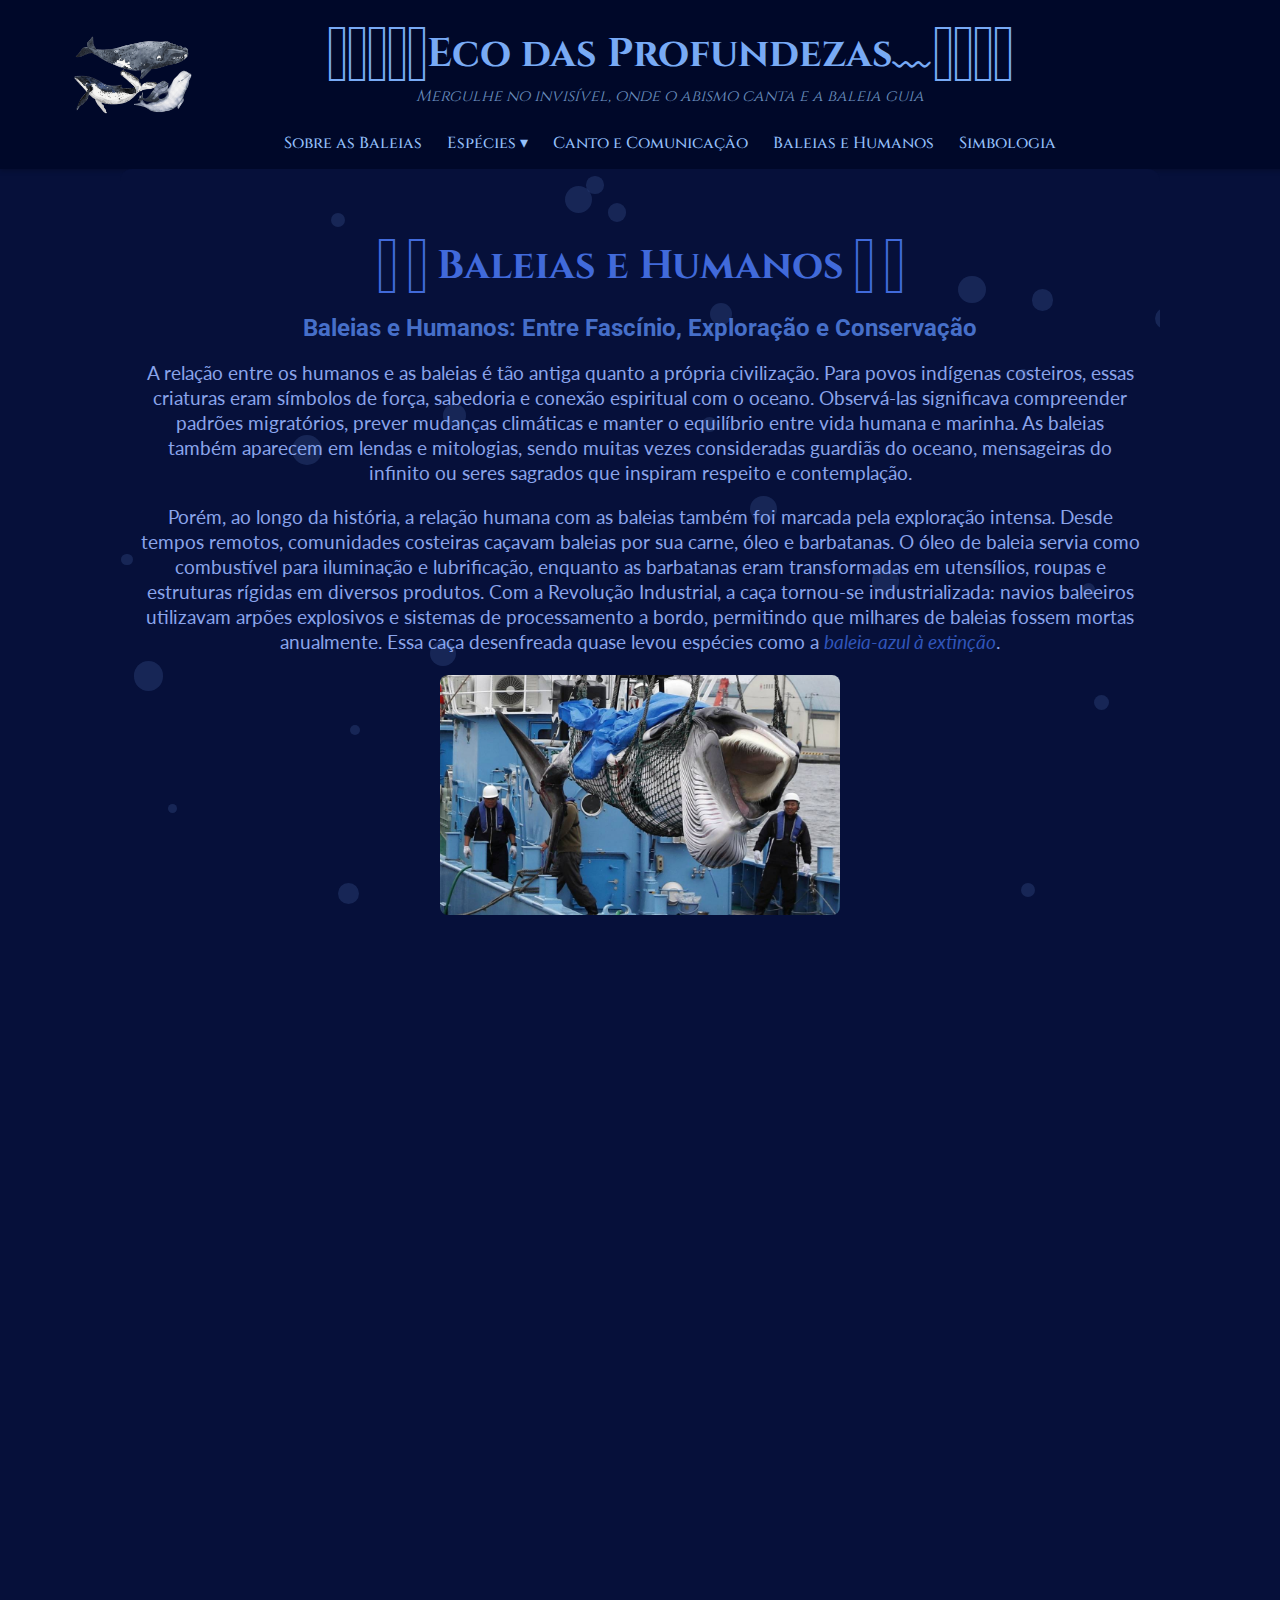
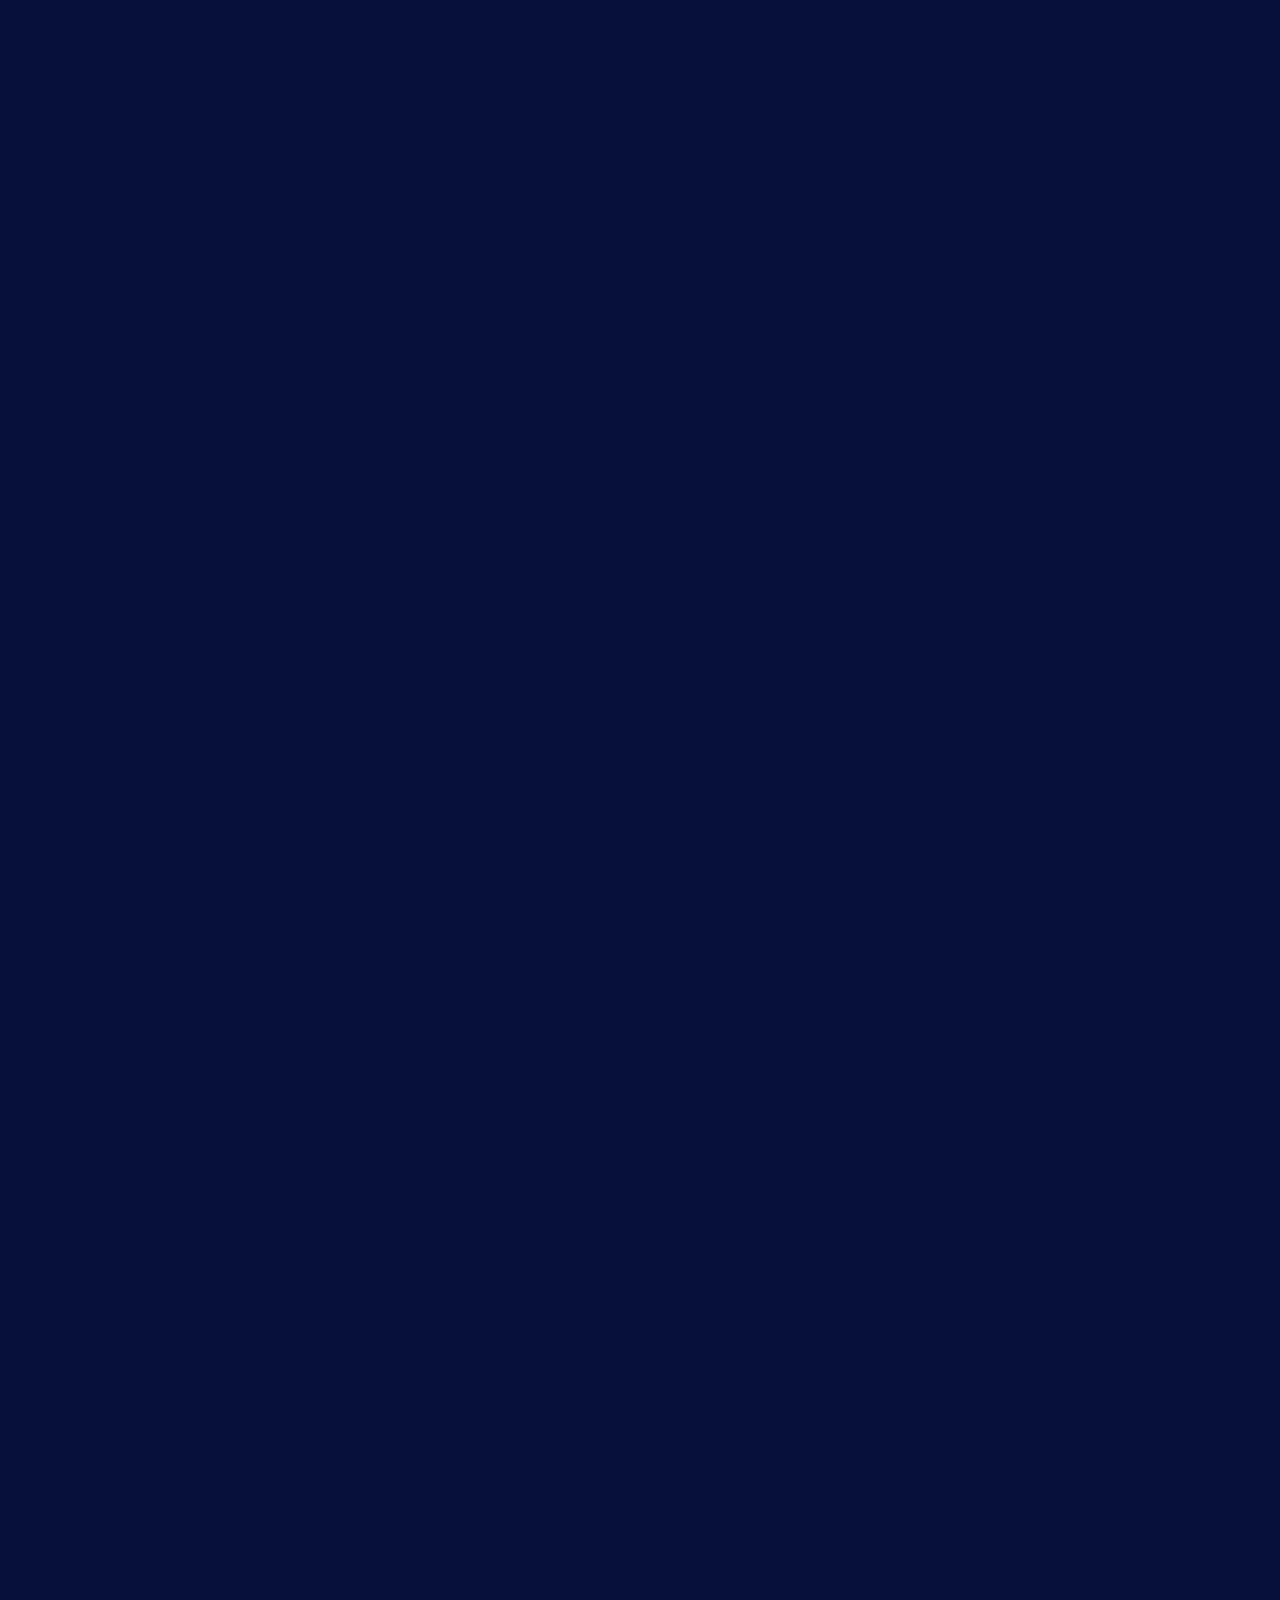
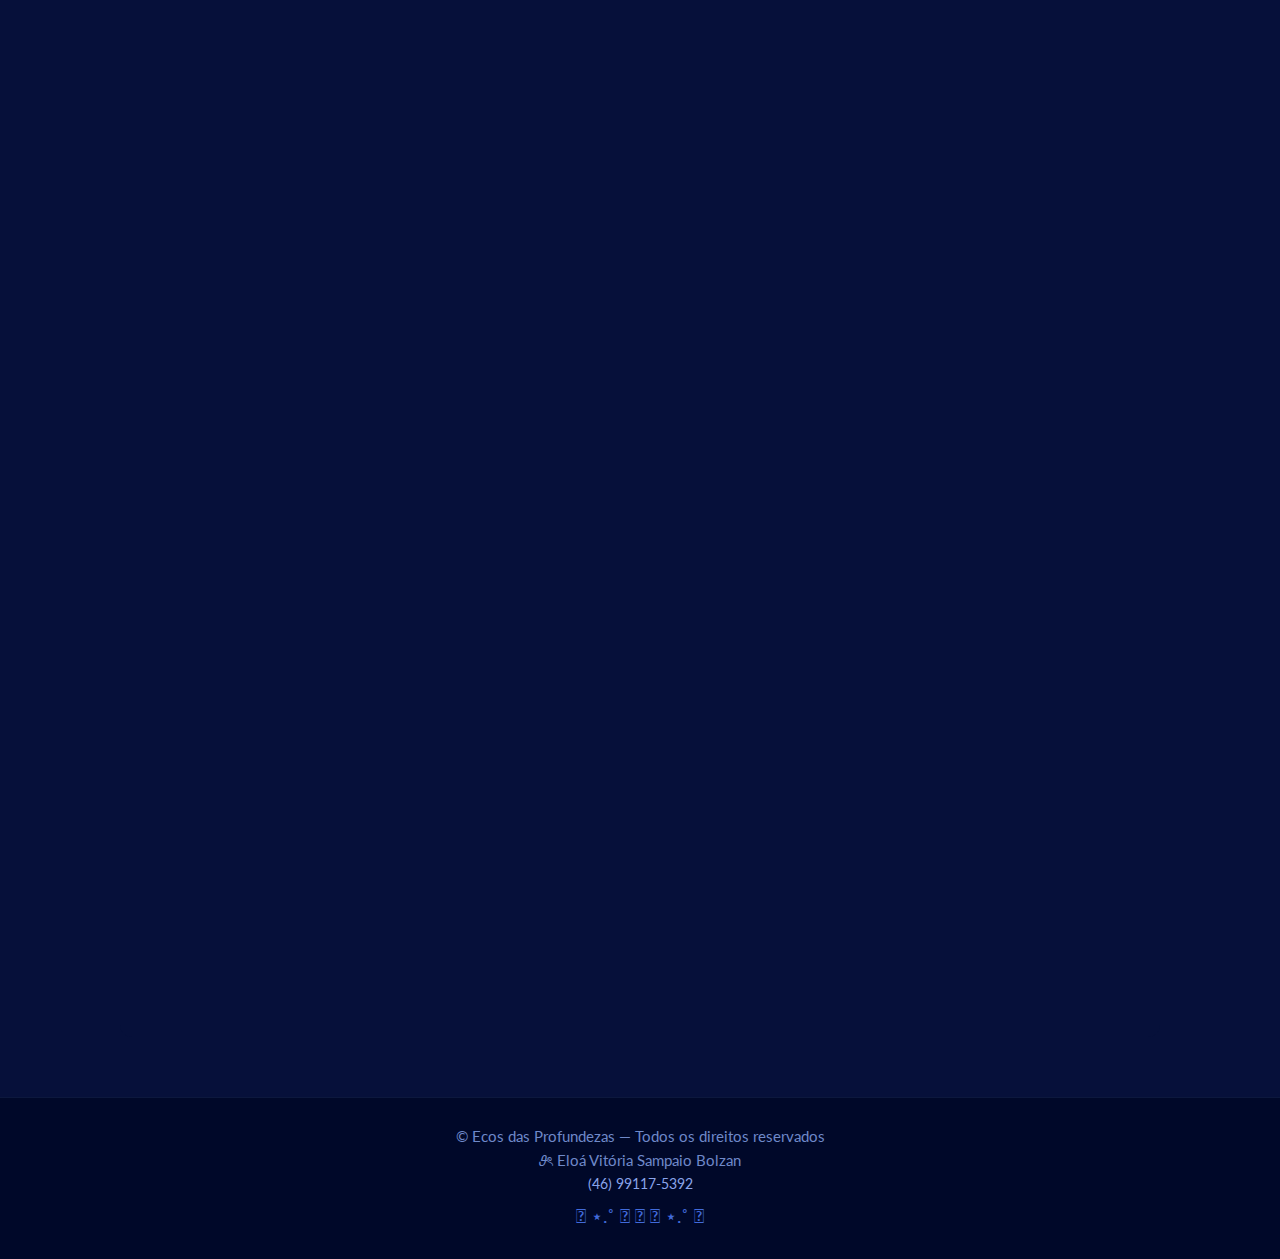
<file: BaleiasHumanos.html>
<!DOCTYPE html>
<html lang="pt-br">
<head>
    <meta charset="UTF-8">
    <meta name="viewport" content="width=device-width, initial-scale=1.0">
    <title>Eco das Profundezas</title>

    <link href="https://fonts.googleapis.com/css2?family=Lato:ital,wght@0,100;0,300;0,400;0,700;0,900;1,100;1,300;1,400;1,700;1,900&display=swap" rel="stylesheet">
    <link href="https://fonts.googleapis.com/css2?family=Roboto:wght@100;300;400;500;700;900&display=swap" rel="stylesheet">
    <link href="https://fonts.googleapis.com/css2?family=Cinzel:wght@400..900&display=swap" rel="stylesheet">
    <link rel="icon" type="image/x-icon" href="./midia/ImagemHeader.ico">
    <link rel="stylesheet" href="style.css">
</head>
<body>

<header class="header">
    <div class="header-top">
        <img src="./midia/ImagemHeader.png" alt="Eco das Profundezas Logo" class="logo">
        <div class="site-info">
            <h1 class="site-title">﹏𓊝﹏𓂁﹏Eco das Profundezas﹏𓊝﹏𓂁﹏</h1>
            <p class="site-subtitle">Mergulhe no invisível, onde o abismo canta e a baleia guia</p>
        </div>
    </div>

    <nav class="nav-menu">
        <ul class="menu-list">
            <li class="menu-item"><a href="./index.html" class="nav-link">Sobre as Baleias</a></li>
            <li class="menu-item submenu-parent">
                <a href="" class="nav-link">Espécies ▾</a>
                <ul class="submenu">
                    <li><a href="./BaleiaAzul.html" class="submenu-link">Baleia Azul</a></li>
                    <li><a href="./BaleiaJubarte.html" class="submenu-link">Baleia Jubarte</a></li>
                    <li><a href="./BaleiaSei.html" class="submenu-link">Baleia Sei</a></li>
                    <li><a href="./BaleiaComum.html" class="submenu-link">Baleia Comum</a></li>
                    <li><a href="./BaleiaFrancaDoAtlanticoNorte.html" class="submenu-link">Baleia Franca do Atlântico Norte</a></li>
                    <li><a href="./BaleiaCinzenta.html" class="submenu-link">Baleia Cinzenta</a></li>
                    <li><a href="./Cachalote.html" class="submenu-link">Cachalote</a></li>
                    <li><a href="./Beluga.html" class="submenu-link">Beluga</a></li>
                    <li><a href="./Orca.html" class="submenu-link">Orca</a></li>
                    <li><a href="./Narval.html" class="submenu-link">Narval</a></li>
                </ul>
            </li>
            <li class="menu-item"><a href="./CantoDasBaleias.html" class="nav-link">Canto e Comunicação</a></li>
            <li class="menu-item"><a href="./BaleiasHumanos.html" class="nav-link">Baleias e Humanos</a></li>
            <li class="menu-item"><a href="./BaleiasNoImaginario.html" class="nav-link">Simbologia</a></li>
           
        </ul>
    </nav>
</header>

<main class="sobre">

    

    <section class="sobre-intro">

        <h2 class="titulo-baleia">𓆟 𓆞 Baleias e Humanos 𓆝 𓆟</h2>

        <h3>Baleias e Humanos: Entre Fascínio, Exploração e Conservação</h3>
        <p>A relação entre os humanos e as baleias é tão antiga quanto a própria civilização. Para povos indígenas costeiros, essas criaturas eram símbolos de força, sabedoria e conexão espiritual com o oceano. Observá-las significava compreender padrões migratórios, prever mudanças climáticas e manter o equilíbrio entre vida humana e marinha. As baleias também aparecem em lendas e mitologias, sendo muitas vezes consideradas guardiãs do oceano, mensageiras do infinito ou seres sagrados que inspiram respeito e contemplação.</p>

        <p>Porém, ao longo da história, a relação humana com as baleias também foi marcada pela exploração intensa. Desde tempos remotos, comunidades costeiras caçavam baleias por sua carne, óleo e barbatanas. O óleo de baleia servia como combustível para iluminação e lubrificação, enquanto as barbatanas eram transformadas em utensílios, roupas e estruturas rígidas em diversos produtos. Com a Revolução Industrial, a caça tornou-se industrializada: navios baleeiros utilizavam arpões explosivos e sistemas de processamento a bordo, permitindo que milhares de baleias fossem mortas anualmente. Essa caça desenfreada quase levou espécies como a <em>baleia-azul à extinção</em>.</p>

        <!-- Imagem -->
        <div class="image-container">
            <img src="midia/CacaBaleia2.jpg" alt="História das Baleias e Humanos">
        </div>
    </section>

    <section class="sobre-historia">
        <h3>História da Caça às Baleias</h3>
        <p>A caça às baleias atravessou milênios, evoluindo de práticas artesanais para a indústria global. Durante o século XIX e início do XX, países como Estados Unidos, Noruega, Japão e Reino Unido estabeleceram grandes frotas baleeiras que dizimaram populações inteiras. A tecnologia permitiu não apenas capturar baleias com eficiência, mas processá-las em alto-mar, transformando o oceano em um cenário de destruição em massa.</p>

        <p>As consequências foram devastadoras: espécies inteiras tiveram sua reprodução comprometida, habitats foram alterados e o equilíbrio ecológico dos mares foi profundamente afetado. Apenas com o avanço da ciência e da consciência ambiental surgiram os primeiros esforços internacionais para conter a caça. Em 1946, foi criada a <em>Comissão Internacional da Baleia (IWC)</em>, com o objetivo de regulamentar a caça e proteger populações. A moratória de 1982 proibiu a caça comercial de baleias, embora algumas nações ainda realizem caças restritas alegando pesquisa científica ou tradição cultural.</p>

        <!-- Imagem -->
        <div class="image-container">
            <img src="midia/CacaBaleia3.jpg" alt="Caça às Baleias">
        </div>
    </section>

    <section class="sobre-conservacao">
        <h3>Acordos de Proteção e Conservação</h3>

        <h4>A preservação das baleias depende de uma rede global de leis, acordos e áreas protegidas:</h4>

        <p><em>Comissão Internacional da Baleia (IWC):</em>Responsável por regulamentar a caça e proteger todas as espécies de cetáceos. A moratória de 1982 é considerada um marco histórico, permitindo a recuperação de populações ameaçadas.</p>
        
        <p><em>CITES:</em>Impede o comércio internacional de produtos derivados de baleias, reforçando a proteção legal das espécies.</p>
        
        <p><em>Áreas Marinhas Protegidas (AMPs):</em>Locais estratégicos onde baleias se alimentam, migram ou se reproduzem são resguardados da pesca predatória, poluição e impactos da navegação intensa.</p>

       <p><em>Tratado de Antártico e regulamentos regionais:</em>Protegem espécies que migram por águas internacionais, garantindo rotas seguras para reprodução e alimentação.</p>

        <!-- Imagem -->
        <div class="image-container">
            <img src="midia/BaleiaMaeEBebe.jpg" alt="Proteção das Baleias">
        </div>

        <p>Além da legislação, campanhas de educação ambiental e monitoramento científico têm aumentado a conscientização global sobre a importância ecológica e cultural das baleias.</p>
    </section>

    <section class="sobre-ameacas">
        <h3>Ameaças Atuais às Baleias</h3>

        <h4>Mesmo com proteção legal, as baleias enfrentam desafios significativos no século XXI:</h4>

        <p><em>Redes de pesca e bycatch:</em> Muitos cetáceos ficam presos em redes de pesca, linhas industriais ou anzóis, resultando em ferimentos graves ou morte. Essa captura acidental é conhecida como <em>bycatch</em> e afeta principalmente golfinhos e baleias menores.</p>

        <p><em>Poluição plástica e química:</em> Microplásticos e produtos químicos industriais entram na cadeia alimentar quando ingeridos, causando desnutrição, intoxicação e problemas de reprodução.</p>

        <p><em>Mudanças climáticas:</em> O aquecimento global altera correntes oceânicas, temperatura da água e distribuição de presas, impactando migração e hábitos alimentares. Espécies de águas frias, como baleias-azuis e minke, são particularmente vulneráveis.</p>

        <p><em>Poluição sonora:</em> Navios, perfuração de petróleo e operações militares produzem ruídos que interferem na comunicação das baleias, prejudicando migração, caça e reprodução.</p>

        <p><em>Sobrepesca e degradação ambiental:</em> A redução de peixes e lulas, além da destruição de habitats costeiros, ameaça a sobrevivência de espécies migratórias.</p>

        <!-- Imagem -->
        <div class="image-container">
            <img src="midia/CacaBaleia.avif" alt="Ameaças às Baleias">
        </div>

        <p>Essas ameaças mostram que a sobrevivência das baleias depende de <em>ações humanas conscientes</em>, como pesca sustentável, redução de plásticos, monitoramento da poluição sonora e conservação de habitats naturais.</p>
 
    </section>

    <section class="sobre-organizacoes">
        <h3>Organizações de Conservação</h3>
        <h4>Diversas organizações ao redor do mundo se dedicam à proteção e estudo dos cetáceos:</h4>

        <p>WWF (World Wildlife Fund): Atua na preservação de habitats marinhos, combate à caça ilegal e campanhas globais de conscientização ambiental.</p>

        <p><em>Whale and Dolphin Conservation (WDC):</em> Protege baleias e golfinhos, promovendo educação, pesquisa científica e campanhas contra caça ilegal e poluição.</p>

        <p><em>Oceana:</em>Foca na preservação de rotas migratórias e redução de impactos da pesca industrial, promovendo oceanos mais saudáveis</p>

        <p><em>The Marine Mammal Center:</em> Reabilita baleias e golfinhos feridos, monitora impactos ambientais e realiza pesquisas sobre saúde marinha.</p>

        <p><em>Sea Shepherd:</em> Combate a caça ilegal de baleias em águas internacionais, realizando ações diretas de proteção.</p>

        <p>Graças a esses esforços, muitas populações começaram a se recuperar, mostrando que <em>ciência, legislação e consciência social</em> podem reverter séculos de exploração.</p>
    </section>

    <section class="sobre-responsabilidade">
        <h3>Baleias e Humanos: Um Chamado à Responsabilidade</h3>

        <p>As baleias são muito mais que animais majestosos: <em>são guardiãs dos oceanos</em>, regulando cadeias alimentares, fertilizando o fitoplâncton e influenciando o clima global. Sua história com os humanos é um alerta para o impacto de nossas ações: podemos destruir, mas também proteger, conservar e restaurar.</p>

        <p>O canto das baleias, sua inteligência, migração e sociabilidade são lembranças de que a vida marinha é complexa, interconectada e frágil. Preservar as baleias é garantir mares equilibrados, biodiversidade viva e, de certo modo, a própria sobrevivência humana. Cada baleia protegida é uma vitória para o oceano e para o planeta.</p>

        <!-- Imagem -->
        <div class="image-container">
            <img src="midia/BaleiaHumanos1.png" alt="Conservação das Baleias">
        </div>
    </section>
</main>

<button id="back-to-top" title="Voltar ao topo">
    <img src="midia/SetaPraCima4.png" alt="Voltar ao topo">
</button>
<button id="go-to-bottom" title="Ir para o final">
    <img src="midia/setaprabaixo4.png" alt="Ir para o final">
</button>

<footer class="footer">
  <div class="footer-content">
    <p class="footerNome">© Ecos das Profundezas — Todos os direitos reservados</p>
    <p class="footerNome">𝜗ৎ Eloá Vitória Sampaio Bolzan</p>
    <p class="footerContato">(46) 99117-5392</p>
  </div>
  <p class="footer-simbolo">𓇼 ⋆.˚ 𓆉 𓆝 𓆡 ⋆.˚ 𓇼</p>
</footer>

<script src="home.js"></script>
</body>
</html>
</file>
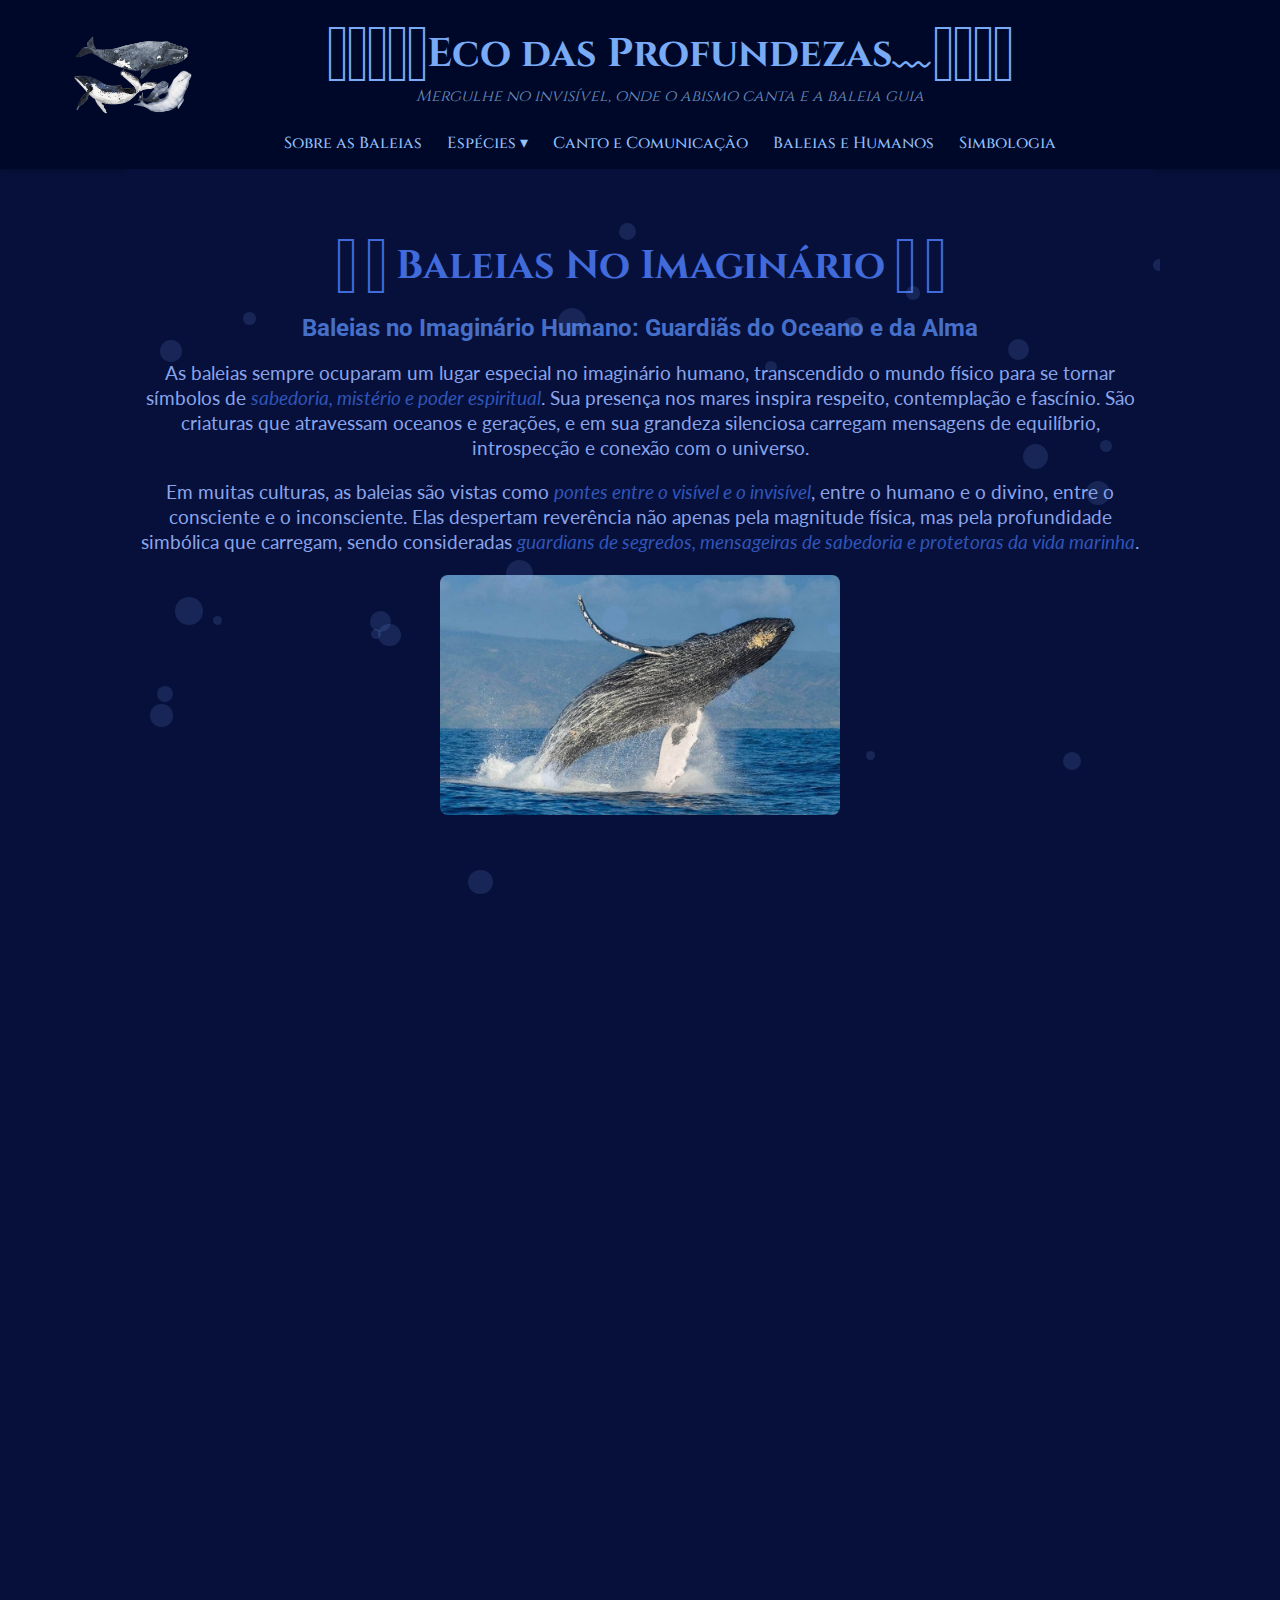
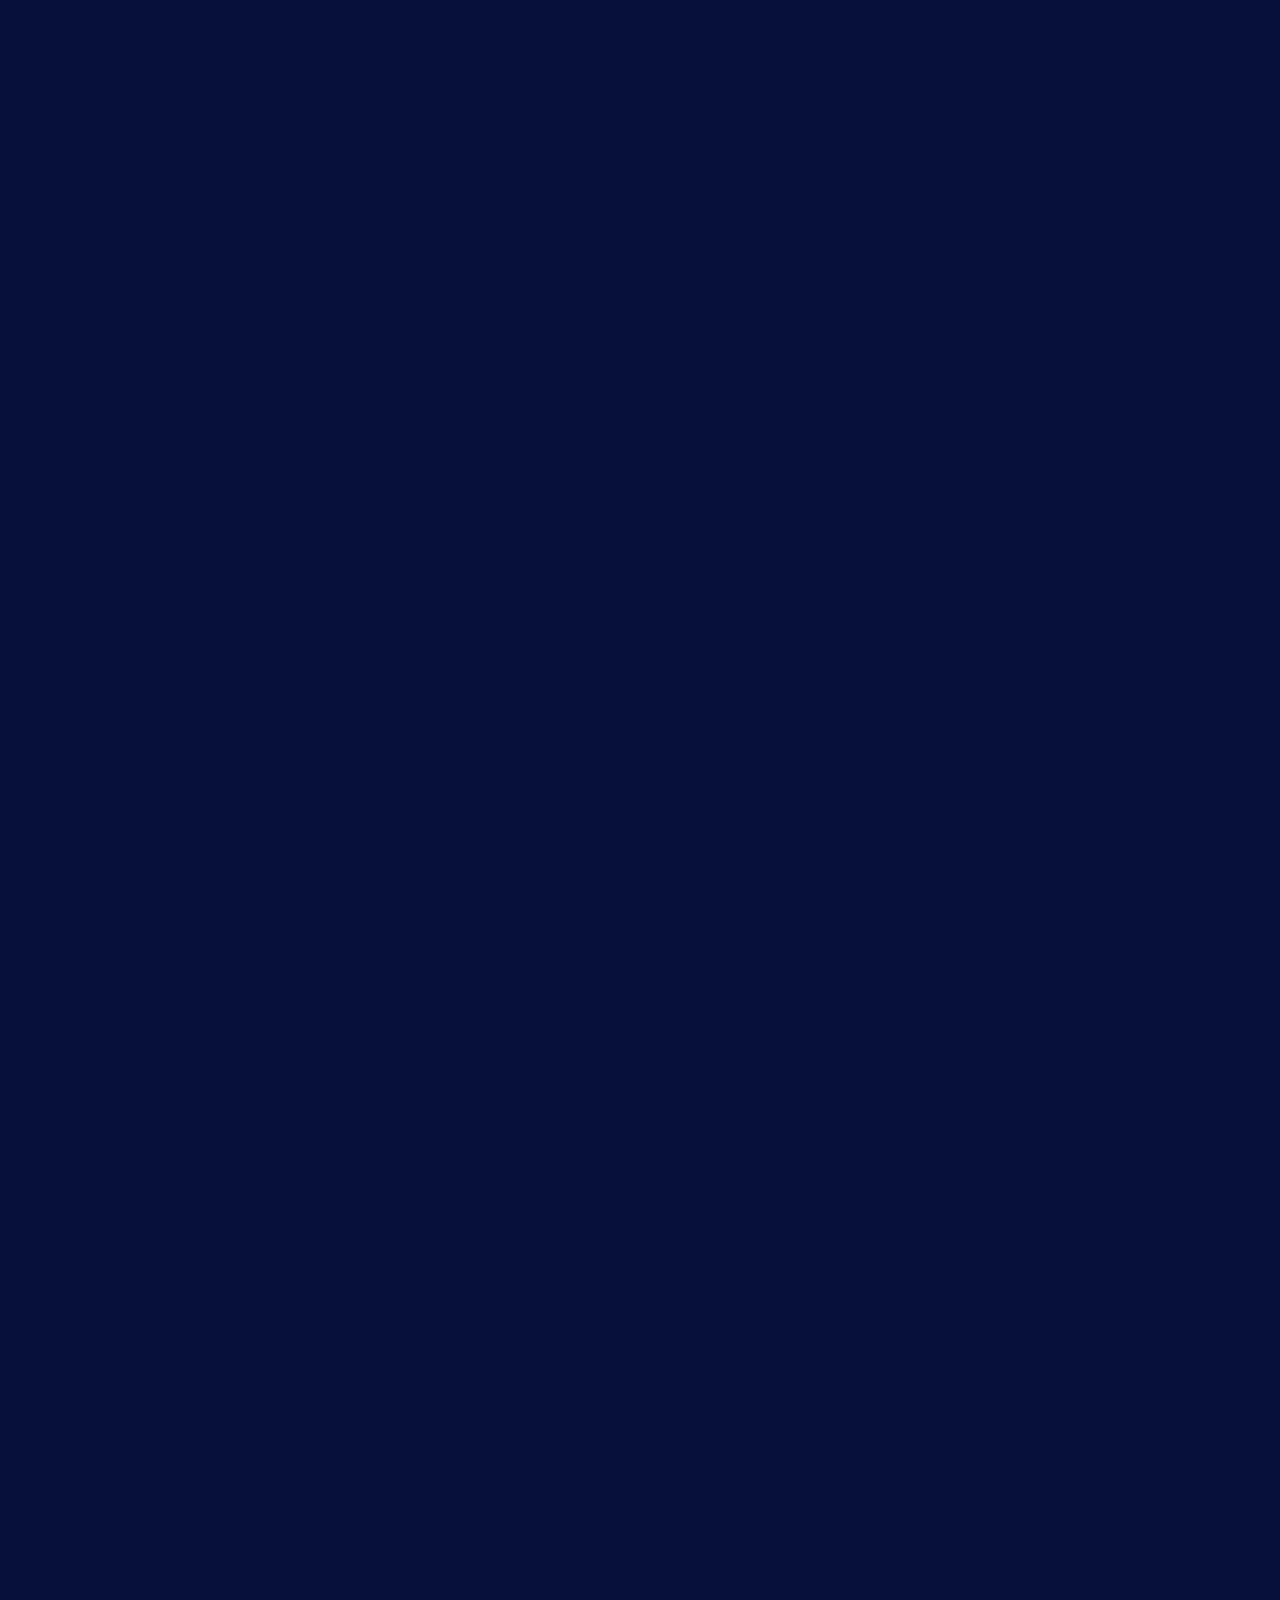
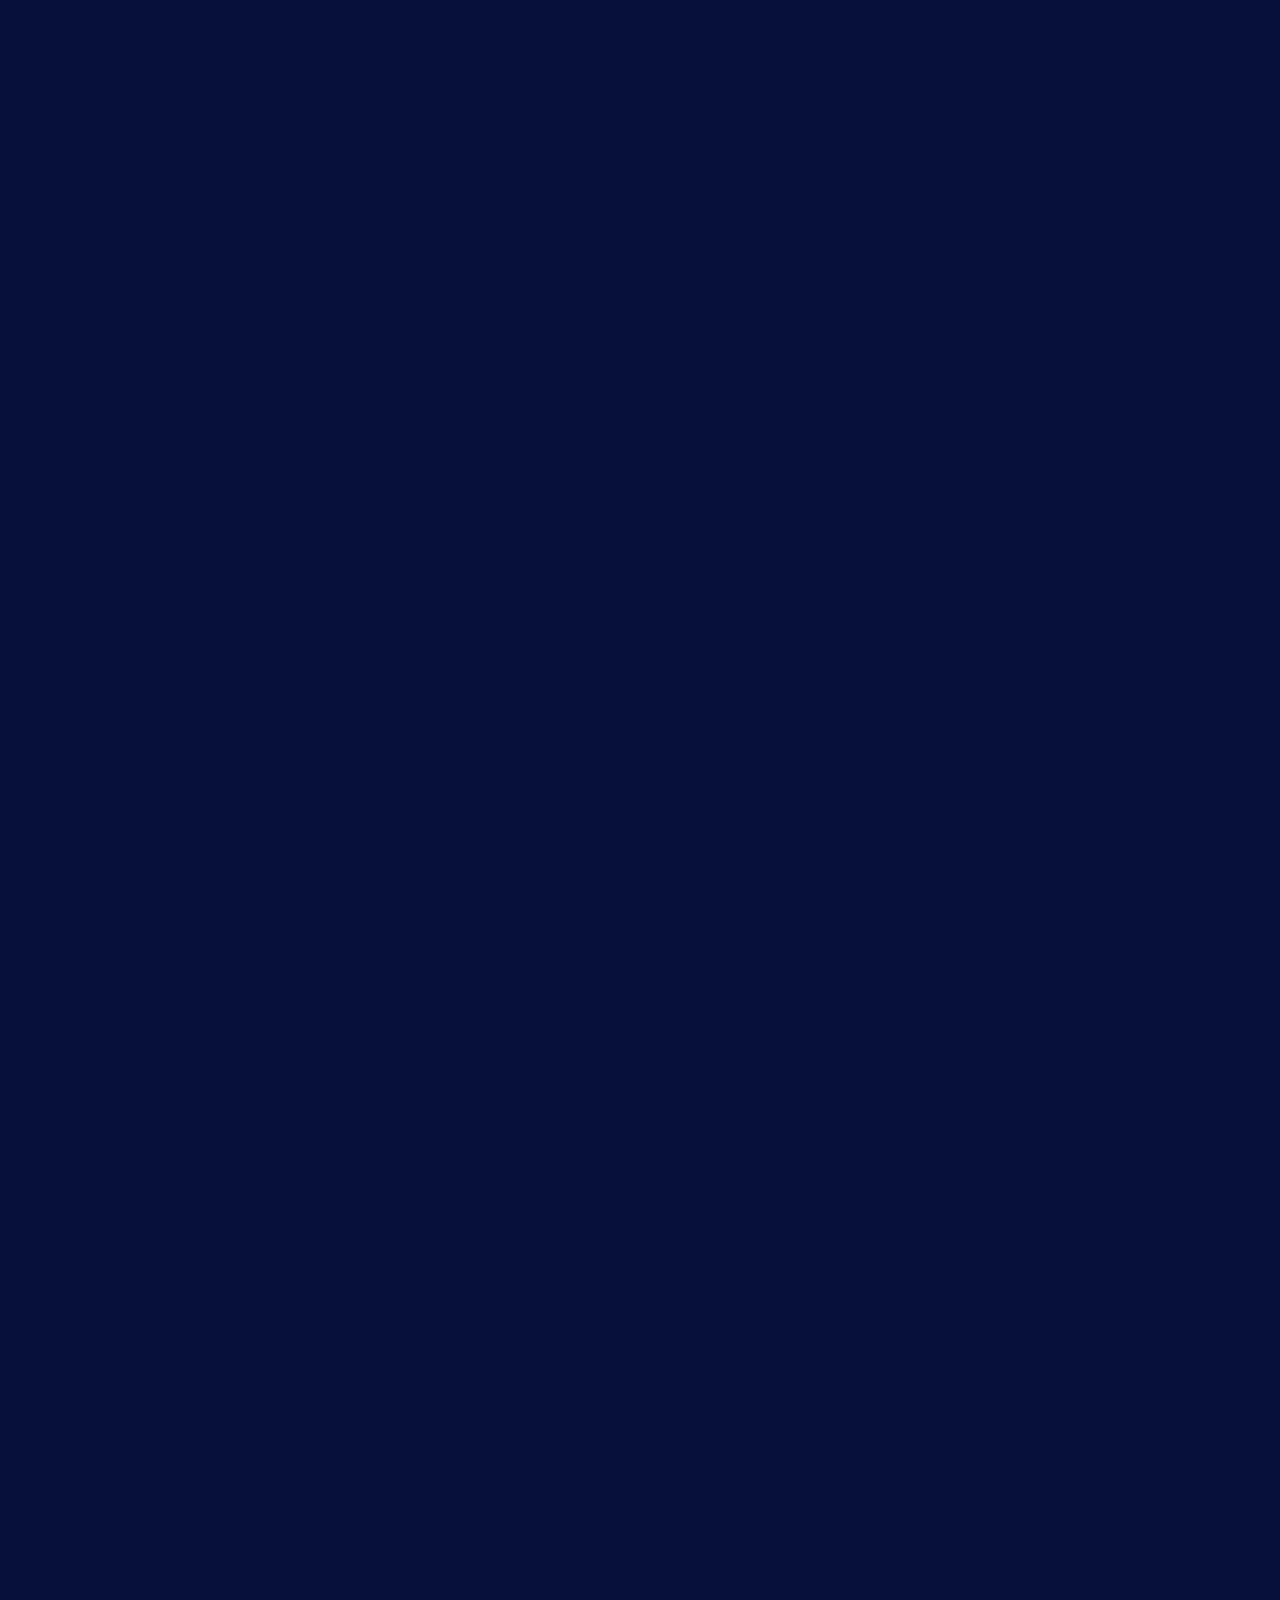
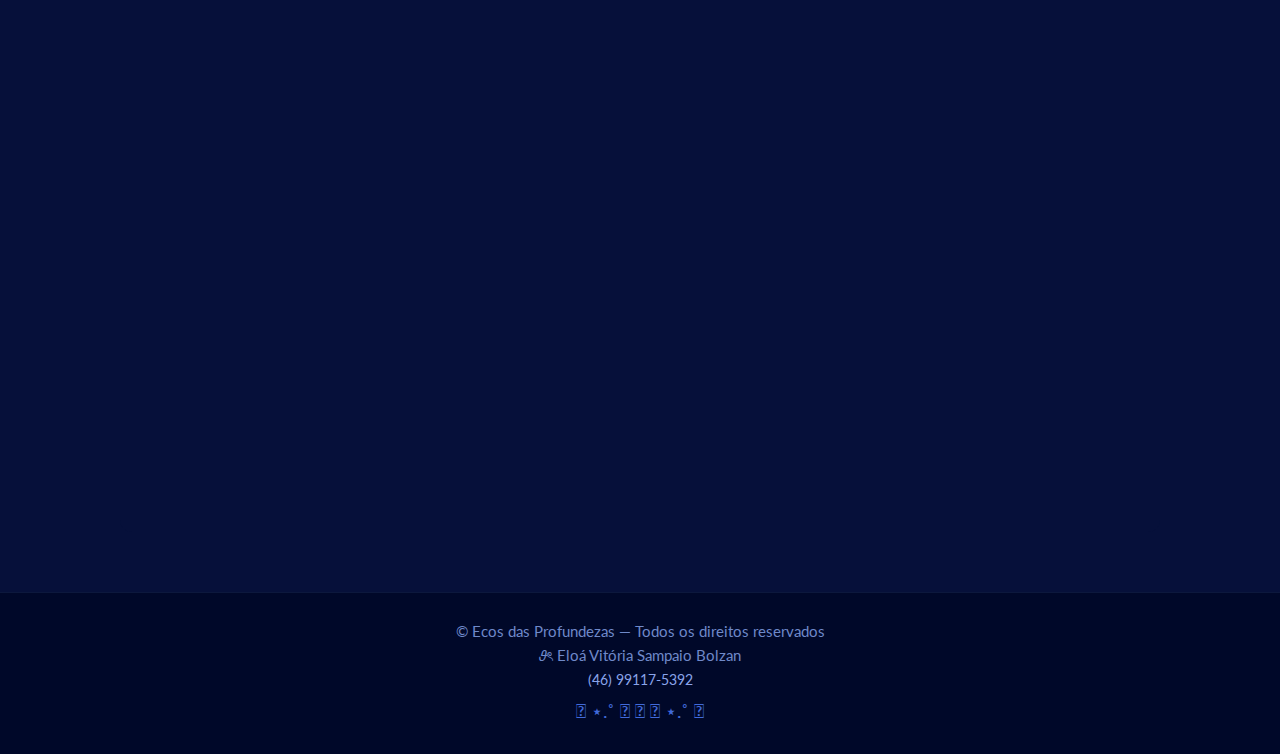
<file: BaleiasNoImaginario.html>
<!DOCTYPE html>
<html lang="pt-br">
<head>
    <meta charset="UTF-8">
    <meta name="viewport" content="width=device-width, initial-scale=1.0">
    <title>Eco das Profundezas</title>

    <!-- Fontes -->
    <link href="https://fonts.googleapis.com/css2?family=Lato:wght@300;400;700;900&display=swap" rel="stylesheet">
    <link href="https://fonts.googleapis.com/css2?family=Roboto:wght@300;400;500;700&display=swap" rel="stylesheet">
    <link href="https://fonts.googleapis.com/css2?family=Cinzel:wght@400..900&display=swap" rel="stylesheet">

    <!-- Estilos -->
     <link rel="icon" type="image/x-icon" href="./midia/ImagemHeader.ico">
    <link rel="stylesheet" href="style.css">

</head>
<body>

<!-- ===================== HEADER ===================== -->
<header class="header">
    <div class="header-top">
        <img src="./midia/ImagemHeader.png" alt="Eco das Profundezas Logo" class="logo">
        <div class="site-info">
            <h1 class="site-title">﹏𓊝﹏𓂁﹏Eco das Profundezas﹏𓊝﹏𓂁﹏</h1>
            <p class="site-subtitle">Mergulhe no invisível, onde o abismo canta e a baleia guia</p>
        </div>
    </div>

    <nav class="nav-menu">
        <ul class="menu-list">
            <li class="menu-item"><a href="./index.html" class="nav-link">Sobre as Baleias</a></li>
            <li class="menu-item submenu-parent">
                <a href="" class="nav-link">Espécies ▾</a>
                <ul class="submenu">
                    <li><a href="./BaleiaAzul.html" class="submenu-link">Baleia Azul</a></li>
                    <li><a href="./BaleiaJubarte.html" class="submenu-link">Baleia Jubarte</a></li>
                    <li><a href="./BaleiaSei.html" class="submenu-link">Baleia Sei</a></li>
                    <li><a href="./BaleiaComum.html" class="submenu-link">Baleia Comum</a></li>
                    <li><a href="./BaleiaFrancaDoAtlanticoNorte.html" class="submenu-link">Baleia Franca do Atlântico Norte</a></li>
                    <li><a href="./BaleiaCinzenta.html" class="submenu-link">Baleia Cinzenta</a></li>
                    <li><a href="./Cachalote.html" class="submenu-link">Cachalote</a></li>
                    <li><a href="./Beluga.html" class="submenu-link">Beluga</a></li>
                    <li><a href="./Orca.html" class="submenu-link">Orca</a></li>
                    <li><a href="./Narval.html" class="submenu-link">Narval</a></li>
                </ul>
            </li>
            <li class="menu-item"><a href="./CantoDasBaleias.html" class="nav-link">Canto e Comunicação</a></li>
            <li class="menu-item"><a href="./BaleiasHumanos.html" class="nav-link">Baleias e Humanos</a></li>
            <li class="menu-item"><a href="./BaleiasNoImaginario.html" class="nav-link">Simbologia</a></li>
            
        </ul>
    </nav>
</header>

<!-- ===================== CONTEÚDO ===================== -->
<main class="sobre">



    <section class="sobre-intro">
        <h2 class="titulo-baleia">𓆟 𓆞 Baleias No Imaginário 𓆝 𓆟</h2>

        <h3>Baleias no Imaginário Humano: Guardiãs do Oceano e da Alma</h3>

        <p>As baleias sempre ocuparam um lugar especial no imaginário humano, transcendido o mundo físico para se tornar símbolos de <em>sabedoria, mistério e poder espiritual</em>. Sua presença nos mares inspira respeito, contemplação e fascínio. São criaturas que atravessam oceanos e gerações, e em sua grandeza silenciosa carregam mensagens de equilíbrio, introspecção e conexão com o universo.</p>

        <p>Em muitas culturas, as baleias são vistas como <em>pontes entre o visível e o invisível</em>, entre o humano e o divino, entre o consciente e o inconsciente. Elas despertam reverência não apenas pela magnitude física, mas pela profundidade simbólica que carregam, sendo consideradas <em>guardians de segredos, mensageiras de sabedoria e protetoras da vida marinha</em>.</p>

        <!-- Imagem -->
        <div class="image-container">
            <img src="midia/simbolismo2.jpg" alt="Baleias no Imaginário">
        </div> 
    </section>

    <section class="simbolismo-mitologico-espiritual">
        <h3>Simbolismo Espiritual e Mitológico</h3>

    <h4>A simbologia das baleias atravessa culturas e milênios, revelando seu papel central no imaginário coletivo:</h4>

    <p><em>Povos indígenas do Pacífico Norte e da Polinésia:</em> Consideravam as baleias como <em>mães do oceano</em>, guardiãs de vidas humanas e animais, e portadoras de mensagens espirituais. Seu canto era interpretado como sinal de orientação, proteção ou alerta, conectando os humanos à sabedoria ancestral e ao fluxo da natureza.</p>

    <p><em>Mitologia nórdica:</em> O Leviatã representa forças primordiais do oceano, o caos criativo que antecede a ordem, simbolizando poder, mistério e o desconhecido. A baleia, assim, torna-se metáfora do <em>incontrolável</em>, do que está além da compreensão humana.</p>

    <p><em>Mitologia japonesa:</em> A baleia é vista como mensageira dos deuses do mar, protetora de pescadores e símbolo de fertilidade, abundância e harmonia entre o homem e a natureza. Ela reflete a interdependência entre todas as formas de vida</p>

    <p><em>Mitologia cristã e folclore ocidental:</em> Histórias como a do <em>Jonas e a baleia</em> reforçam a ideia de introspecção, transformação e renascimento. A baleia atua como catalisadora da mudança, guardiã do tempo de reflexão e evolução pessoal.</p>

    <!-- Imagem -->
        <div class="image-container">
            <img src="midia/simbolismo3.jpg" alt="Simbolismo">
        </div> 

    <h4>Espiritualmente, a baleia simboliza:</h4>

        <p><em>Introspecção e sabedoria profunda:</em> Mergulhar nas profundezas do oceano é equivalente a mergulhar na própria alma, confrontando sombras e descobrindo verdades ocultas.</p>

        <p><em>Transformação e renascimento:</em> Associada aos ciclos da vida, morte e renovação espiritual.</p>

        <p><em>Conexão universal:</em> Seus cantos e movimentos simbolizam comunicação transcendente, conectando seres humanos, espécies marinhas e o cosmos</p>

        <!-- Imagem -->
        <div class="image-container">
            <img src="midia/simbolismo4.png" alt="Baleias no Imaginário">
        </div> 
    </section>


    <section class="LiteraturaECinema">

        <h3>Baleias na Literatura e no Cinema</h3>

        <h4>A simbologia das baleias também se manifesta fortemente na literatura e no cinema, onde elas são retratadas como símbolos de poder, mistério e sabedoria:</h4>

        <p><em>Moby Dick, de Herman Melville:</em> A baleia branca representa forças naturais incontroláveis, obsessão e desafios existenciais. O confronto entre o homem e a baleia simboliza a luta entre a racionalidade e o mistério do mundo.</p>

        <p><em>Whale Rider (2002):</em> Mostra a baleia como guia espiritual, conectando tradições ancestrais, liderança e crescimento pessoal. A protagonista aprende com a baleia a respeitar o passado e liderar o futuro.</p>

        <p><em>Documentários e produções educativas:</em> Apresentam a inteligência, sociabilidade e empatia das baleias, destacando sua importância ecológica e inspirando cuidado, respeito e conservação.</p>

            <!-- Imagem -->
        <div class="image-container">
            <img src="midia/simbolismo5.jpg" alt="Baleias no Imaginário">
        </div> 


        <p>A literatura e o cinema reforçam a ideia de que a baleia é <em>mais do que um animal físico</em>; é arquétipo de sabedoria, força e introspecção.</p>
    </section>

    <section class="TarotAstrologia">

        <h3>Baleias, Tarot e Astrologia</h3>

        <h4>No tarot simbólico, embora não haja cartas dedicadas às baleias, elas podem ser relacionadas a arquétipos e cartas que evocam introspecção, mistério e conexão universal:</h4>

        <p><em>O Eremita:</em> Representa busca interior, reflexão profunda e sabedoria adquirida através da solitude.</p>


        <p><em>A Lua:</em> Símbolo do inconsciente, sonhos, intuição e mistério.</p>

        <p><em>O Mundo:</em> Completude, integração e conexão universal, mostrando a harmonia entre o indivíduo e o cosmos.</p>

        
            <!-- Imagem -->
        <div class="image-container">
            <img src="midia/simbolismo7.jpg" alt="Baleias no Imaginário">
        </div> 


        <h4>Na astrologia moderna, a baleia é associada a <em>signos de água:</em> Peixes, Câncer e Escorpião, simbolizando:</h4>

        <p><em>Intuição aguçada e empatia:</em> Capacidade de perceber emoções profundas e sutilezas invisíveis.</p>

        <p></em>Ciclos de transformação e renascimento:</em> Conexão com processos de cura e evolução espiritual.</p>

        <p><em>Profundidade emocional e introspecção:</em> Incentivo a explorar o inconsciente e buscar equilíbrio interior.</p>

    </section>

    <section class="Arquetipos">

        <h3>Arquétipos e Psicologia Simbólica</h3>

        <h4>No âmbito psicológico, as baleias se conectam a arquétipos universais que refletem aspectos profundos da experiência humana:</h4>

        <p><em>O Guardião:</em> Protetora da vida, da sabedoria e dos segredos do oceano.</p>

        <p><em>O Explorador do Inconsciente:</em> Mergulha nas profundezas emocionais, confrontando medos e revelando potencial oculto.</p>

        <p><em>O Sábio:</em> Mestre silencioso, inspirando aprendizado, reflexão e contemplação.</p>

        <p><em>O Curador:</em> Transmite harmonia, equilíbrio e regeneração emocional, simbolizando renovação e cuidado com a vida.</p>

        <p>Esses arquétipos reforçam a ideia de que a baleia é <em>um reflexo da psique humana</em>, simbolizando tanto força quanto vulnerabilidade, mistério quanto orientação, silêncio quanto sabedoria.</p>

            <!-- Imagem -->
        <div class="image-container">
            <img src="midia/simbolismo8.jpeg" alt="Baleias no Imaginário">
        </div> 

    </section>

    <section class="SimbolismoComteporaneo">

        <h3>A Baleia como Símbolo Contemporâneo</h3>

        <h4>No mundo contemporâneo, a baleia continua a inspirar artistas, escritores, místicos e cientistas, lembrando-nos de que:</h4>

        <p><em>A verdadeira força está na profundidade:</em> Assim como o oceano, a alma humana contém vastos mistérios a serem explorados.</p>

        <p><em>A comunicação transcende palavras:</em> Seus cantos lembram que empatia, compreensão e conexão podem existir sem linguagem verbal.</p>

        <p><em>Respeito e harmonia com a natureza são essenciais:</em> As baleias são guardiãs da vida marinha e lembram da interconexão de todos os seres vivos.</p>

        <p>Elas simbolizam introspecção, consciência, intuição e a coragem de navegar por águas desconhecidas. No imaginário coletivo, a baleia é <em>um arquétipo da alma humana</em>, conectando ciência, espiritualidade, arte e ecologia em uma única mensagem: há sabedoria nas profundezas, e ouvir esse chamado pode transformar nossa relação com nós mesmos, com os outros e com o planeta.</p>

          <!-- Imagem -->
        <div class="image-container">
            <img src="midia/simbolismo9.jpg" alt="Baleias no Imaginário">
        </div> 

    </section>

    <section class="LegadoPoetico">

        <p>Além da ciência e da espiritualidade, as baleias possuem um <em>papel poético profundo</em>. Seus cantos e movimentos inspiram músicas, poesias e obras de arte, transmitindo a sensação de vastidão, liberdade e mistério. Elas lembram que o mundo é maior do que nossa percepção imediata, e que a vida é feita de ciclos, conexões e silêncios repletos de significado.</p>

        <p>Elas são símbolos de <em>resiliência, sabedoria e conexão</em>, inspirando não apenas respeito pelos oceanos, mas também pela própria profundidade do ser humano. Cada baleia, em sua majestade silenciosa, nos lembra que há mundos inteiros a serem explorados dentro de nós, assim como nos mares que habitam.</p>

        <!-- Imagem -->
        <div class="image-container">
            <img src="midia/TresBaleias.png" alt="Baleias no Imaginário">
        </div> 

    </section>


    
</main>

<!-- Botão Voltar ao Topo -->
<button id="back-to-top" title="Voltar ao topo">
    <img src="midia/SetaPraCima4.png" alt="Voltar ao topo">
</button>
<button id="go-to-bottom" title="Ir para o final">
    <img src="midia/setaprabaixo4.png" alt="Ir para o final">
</button>

<footer class="footer">
  <div class="footer-content">
    <p class="footerNome">© Ecos das Profundezas — Todos os direitos reservados</p>
    <p class="footerNome">𝜗ৎ Eloá Vitória Sampaio Bolzan</p>
    <p class="footerContato">(46) 99117-5392</p>
  </div>
  <p class="footer-simbolo">𓇼 ⋆.˚ 𓆉 𓆝 𓆡 ⋆.˚ 𓇼</p>
</footer>

<script src="home.js"></script>
</body>
</html>
</file>
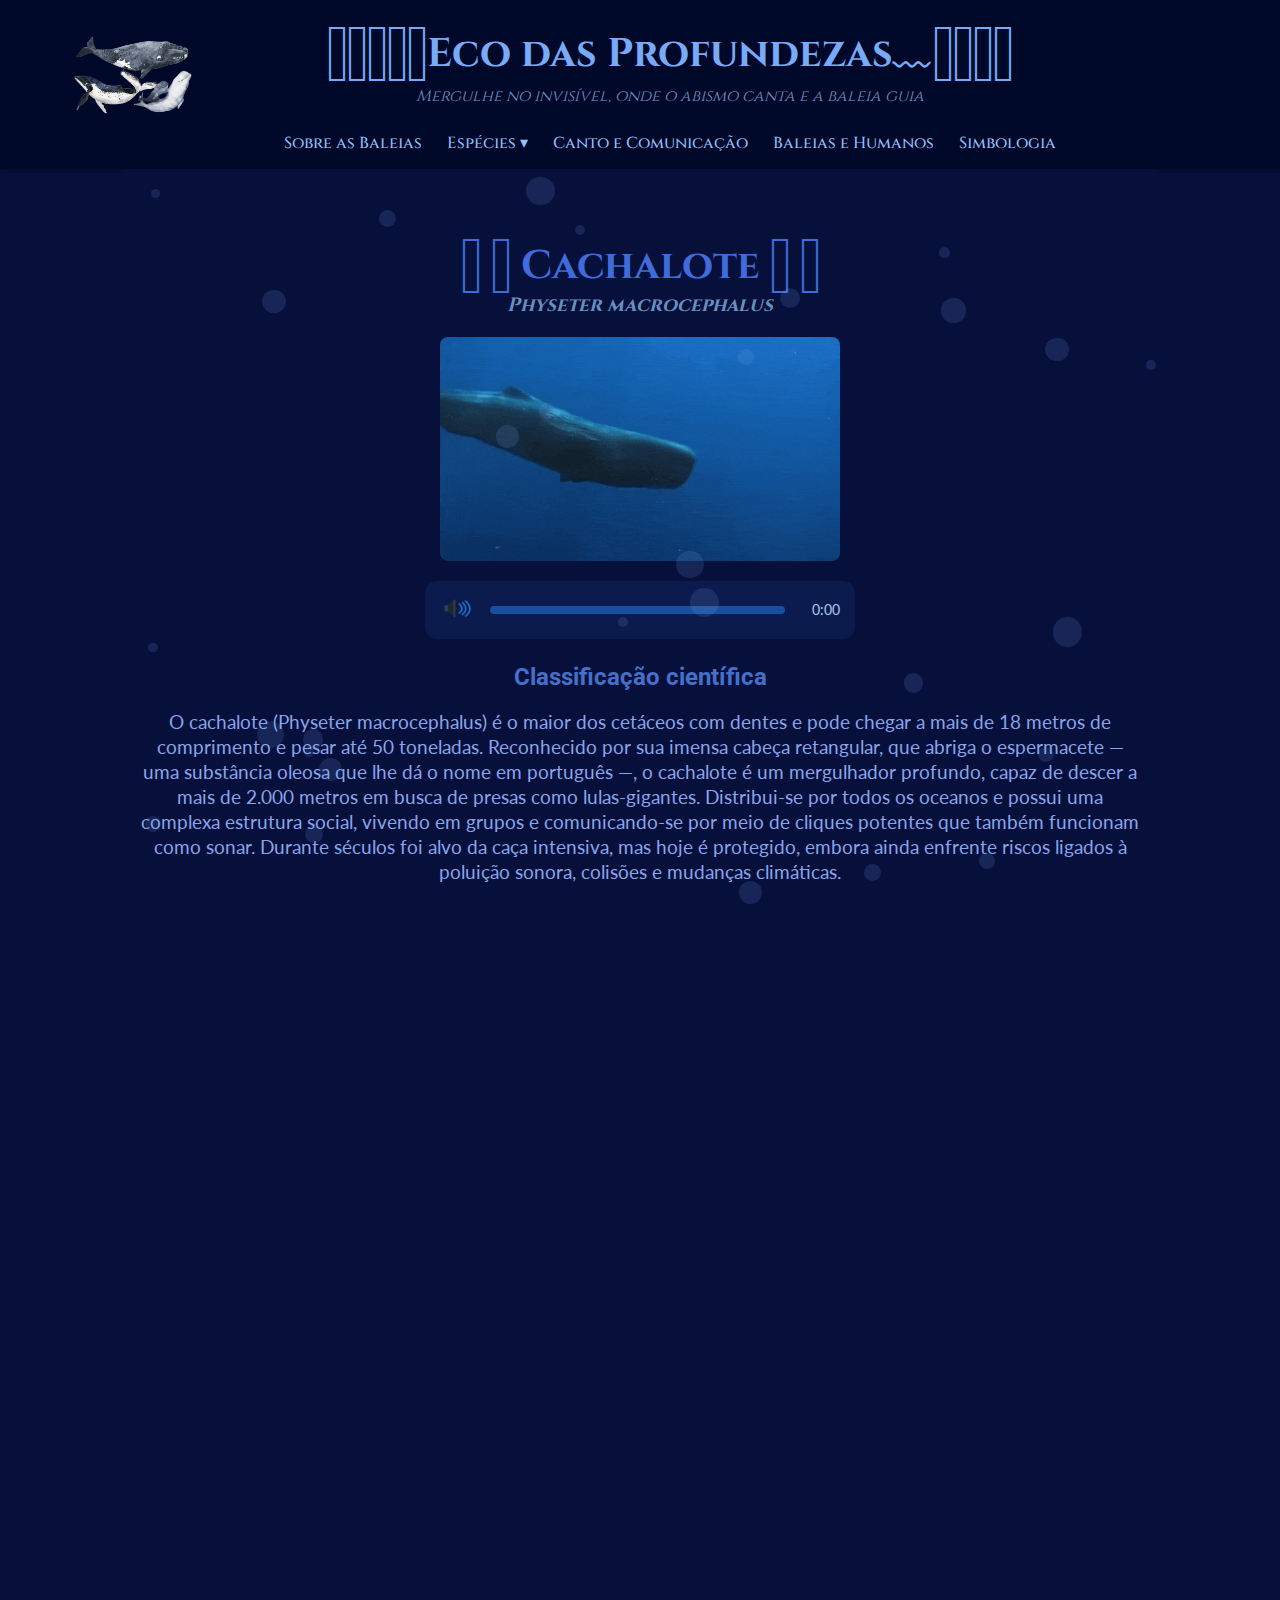
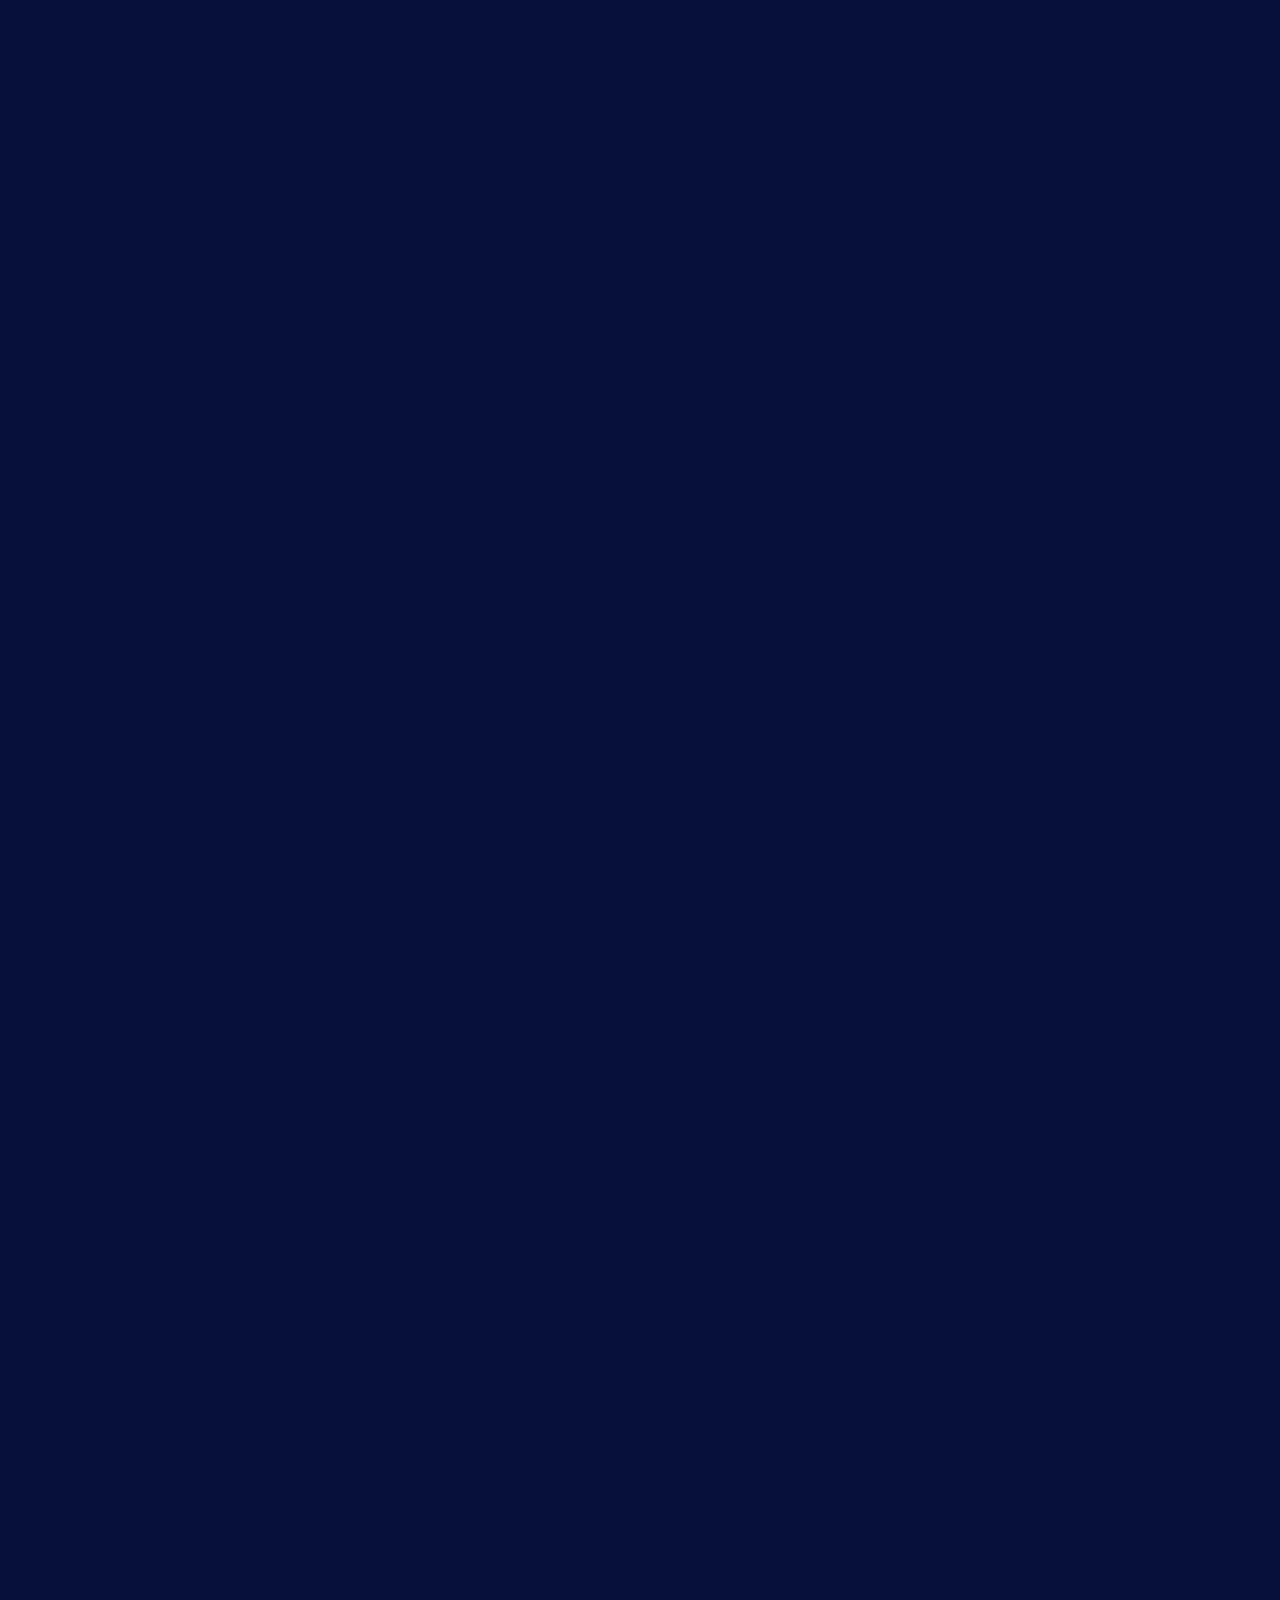
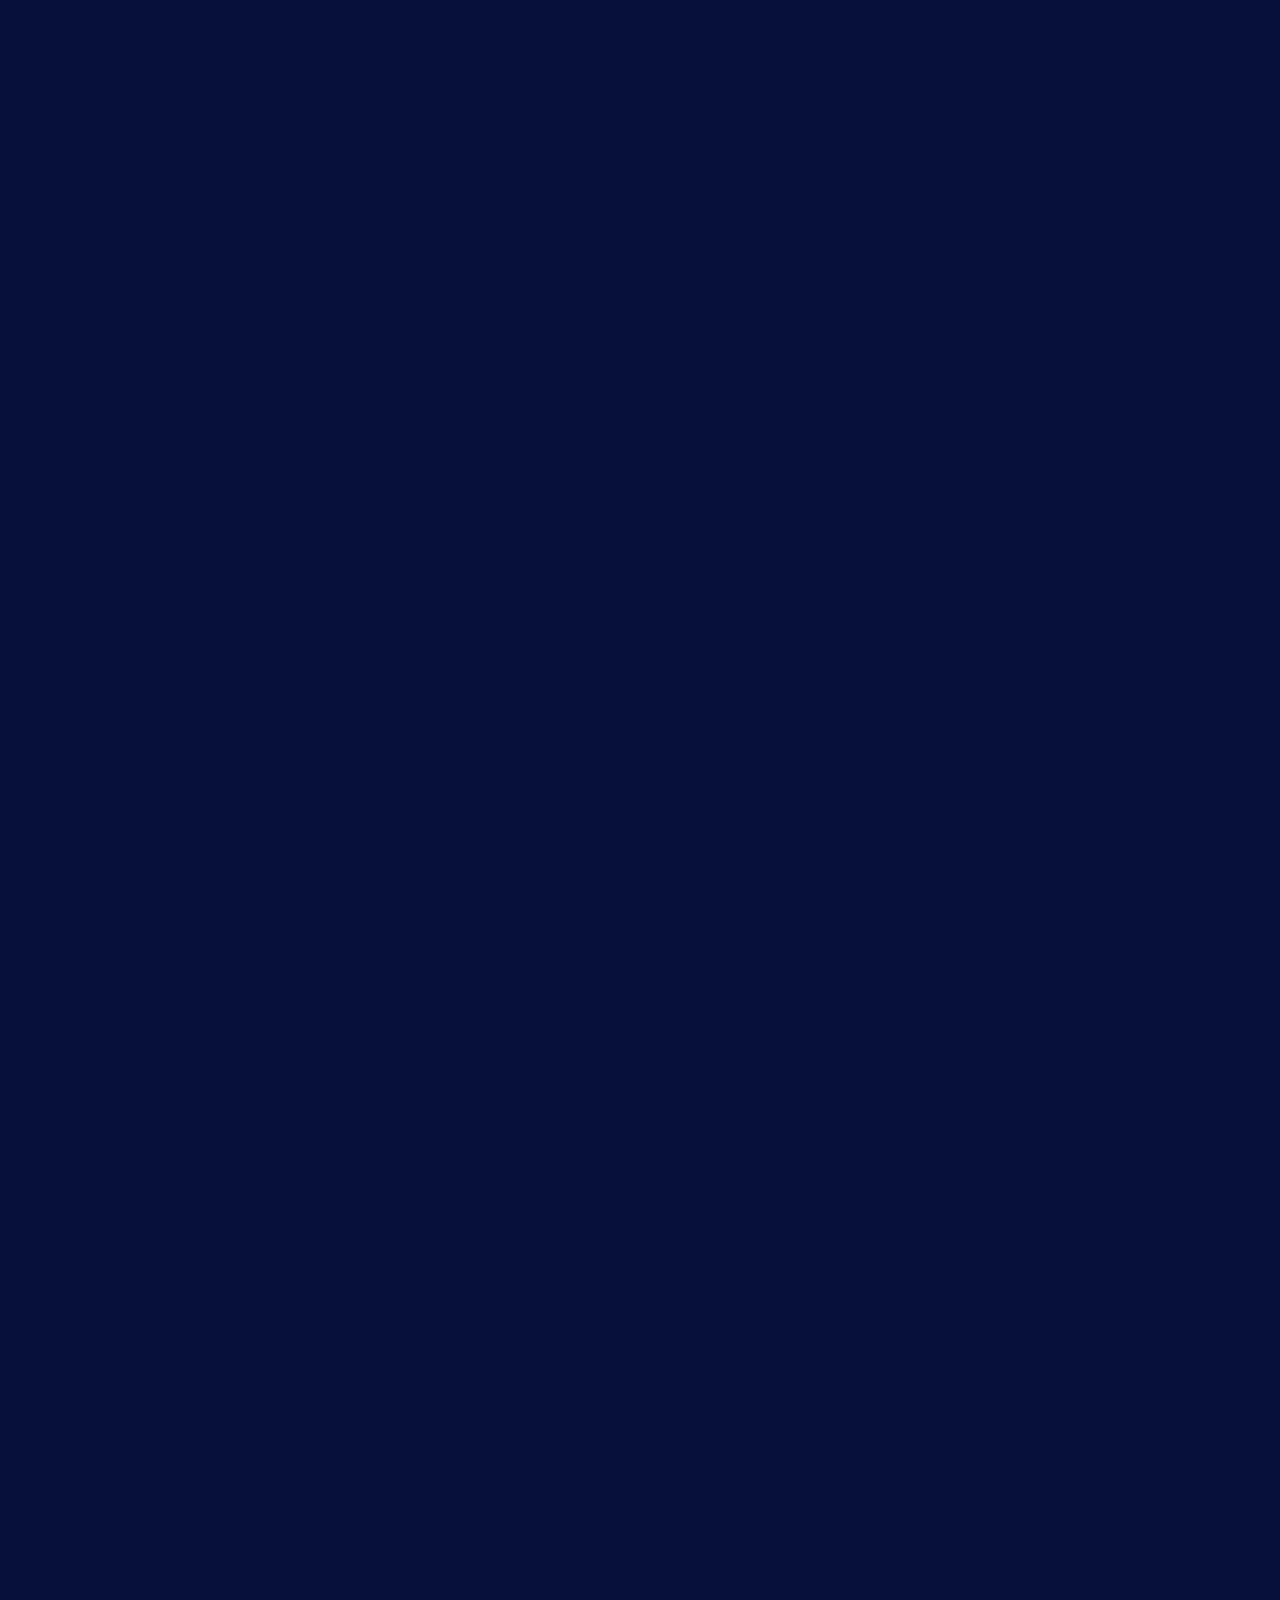
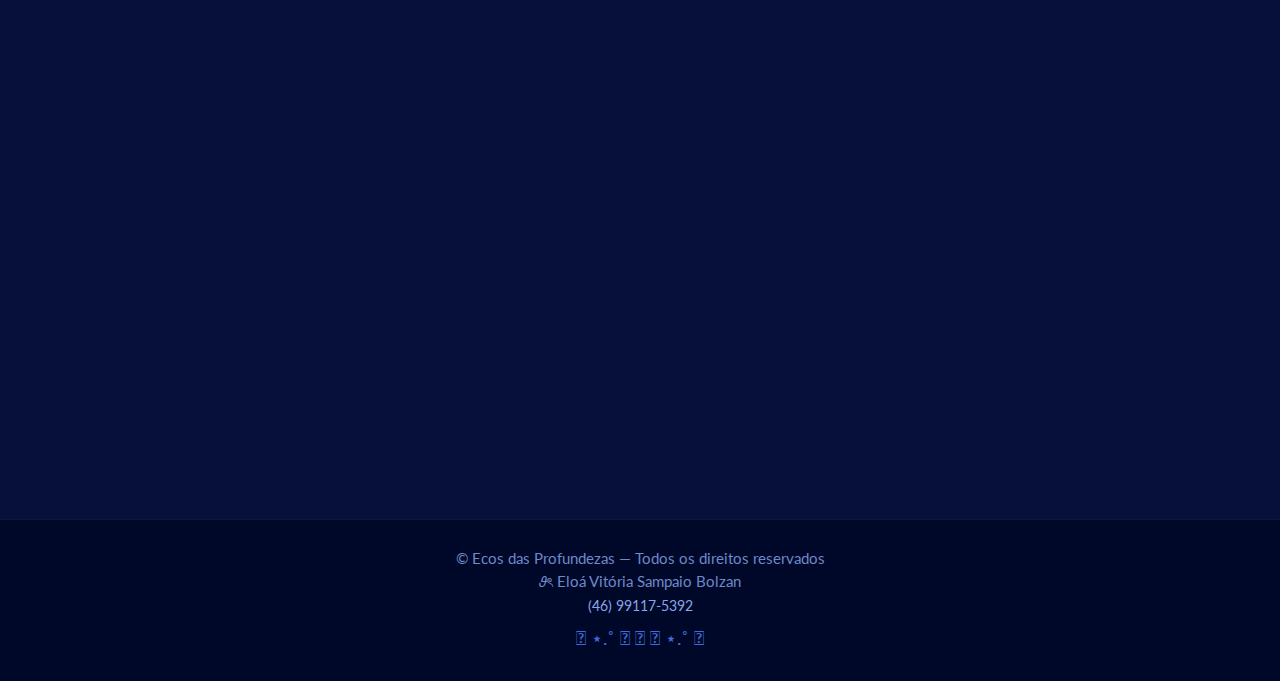
<file: Cachalote.html>
<!DOCTYPE html>
<html lang="pt-br">
<head>
    <meta charset="UTF-8">
    <meta name="viewport" content="width=device-width, initial-scale=1.0">
    
    <title>Eco das Profundezas</title>

    <!-- Fontes -->
    <link href="https://fonts.googleapis.com/css2?family=Lato:wght@300;400;700;900&display=swap" rel="stylesheet">
    <link href="https://fonts.googleapis.com/css2?family=Roboto:wght@300;400;500;700&display=swap" rel="stylesheet">
    <link href="https://fonts.googleapis.com/css2?family=Cinzel:wght@400..900&display=swap" rel="stylesheet">

    <!-- Estilos e Script -->
     <link rel="icon" type="image/x-icon" href="./midia/ImagemHeader.ico">
    <link rel="stylesheet" href="style.css">

</head>
<body>

    <!-- ===================== HEADER ===================== -->
<header class="header">
    <div class="header-top">
        <img src="./midia/ImagemHeader.png" alt="Eco das Profundezas Logo" class="logo">
        <div class="site-info">
            <h1 class="site-title">﹏𓊝﹏𓂁﹏Eco das Profundezas﹏𓊝﹏𓂁﹏</h1>
            <p class="site-subtitle">Mergulhe no invisível, onde o abismo canta e a baleia guia</p>
        </div>
    </div>

    <nav class="nav-menu">
        <ul class="menu-list">
            <li class="menu-item"><a href="./index.html" class="nav-link">Sobre as Baleias</a></li>
            <li class="menu-item submenu-parent">
                <a href="" class="nav-link">Espécies ▾</a>
                <ul class="submenu">
                    <li><a href="./BaleiaAzul.html" class="submenu-link">Baleia Azul</a></li>
                    <li><a href="./BaleiaJubarte.html" class="submenu-link">Baleia Jubarte</a></li>
                    <li><a href="./BaleiaSei.html" class="submenu-link">Baleia Sei</a></li>
                    <li><a href="./BaleiaComum.html" class="submenu-link">Baleia Comum</a></li>
                    <li><a href="./BaleiaFrancaDoAtlanticoNorte.html" class="submenu-link">Baleia Franca do Atlântico Norte</a></li>
                    <li><a href="./BaleiaCinzenta.html" class="submenu-link">Baleia Cinzenta</a></li>
                    <li><a href="./Cachalote.html" class="submenu-link">Cachalote</a></li>
                    <li><a href="./Beluga.html" class="submenu-link">Beluga</a></li>
                    <li><a href="./Orca.html" class="submenu-link">Orca</a></li>
                    <li><a href="./Narval.html" class="submenu-link">Narval</a></li>
                </ul>
            </li>
            <li class="menu-item"><a href="./CantoDasBaleias.html" class="nav-link">Canto e Comunicação</a></li>
            <li class="menu-item"><a href="./BaleiasHumanos.html" class="nav-link">Baleias e Humanos</a></li>
            <li class="menu-item"><a href="./BaleiasNoImaginario.html" class="nav-link">Simbologia</a></li>
           
        </ul>
    </nav>
</header>


<!-- ===================== CONTEÚDO ===================== -->
<main class="sobre">

    
    <section class="sobre-intro">

        <h2 class="titulo-baleia">
            𓆟 𓆞 Cachalote  𓆝 𓆟
            <span class="nome-cientifico">Physeter macrocephalus</span>
        </h2> 

       
           <!-- Imagem -->
        <div class="image-container">
            <img src="video/CachaloteTeste3.gif" alt="Cachalote"  class="gif-baleia">
        </div>

            <div class="custom-audio-player">
                <audio id="baleia52" src="Som/Cachalote.wav"></audio>
                <button class="play-pause"><img src="midia/logoSom.png" alt="Play"></button>
                <div class="progress-container">
                    <div class="progress-bar"></div>
                </div>
                <span class="time">0:00</span>
            </div>

            <h3>Classificação científica</h3>

            <p>O cachalote (Physeter macrocephalus) é o maior dos cetáceos com dentes e pode chegar a mais de 18 metros de comprimento e pesar até 50 toneladas. Reconhecido por sua imensa cabeça retangular, que abriga o espermacete — uma substância oleosa que lhe dá o nome em português —, o cachalote é um mergulhador profundo, capaz de descer a mais de 2.000 metros em busca de presas como lulas-gigantes. Distribui-se por todos os oceanos e possui uma complexa estrutura social, vivendo em grupos e comunicando-se por meio de cliques potentes que também funcionam como sonar. Durante séculos foi alvo da caça intensiva, mas hoje é protegido, embora ainda enfrente riscos ligados à poluição sonora, colisões e mudanças climáticas.</p>
            
            <h4>Ela pertence ao:</h4>

            <p><em>Reino:</em> Animalia</p>
            <p><em>Filo:</em> Chordata</p>
            <p><em>Classe:</em> Mammalia</p>
            <p><em>Ordem:</em> Cetacea</p>
            <p><em>Subordem:</em> Odontoceti (baleias dentadas)</p>
            <p><em>Família:</em> Physeteridae </p>
            <p><em>Gênero:</em> <i>Physeter</i></p>
            <p><em>Espécie:</em> <i>macrocephalus</i></p>

            <p>O nome “macrocephalus” significa “cabeça grande”, em referência à enorme cabeça que ocupa cerca de <em>1/3 do corpo da cachalote</em>. Essa cabeça abriga o <em>espermacete</em>, uma substância cerosa usada para controlar flutuabilidade e focar os sons em mergulhos profundos.</p>

              <!-- Imagem -->
        <div class="image-container">
            <img src="midia/cachalote1.jpg" alt="Baleia cachalote">
        </div>

    </section>

    <section class="DadosBiologicos">

        <h3>Dados Biológicos</h3>

        <p><em>Tamanho:</em> machos entre <em>16 e 20 metros</em>, fêmeas menores, entre <em>11 e 14 metros</em>.</p>

        <p><em>Peso:</em> machos podem pesar <em>50 a 70 toneladas</em>, fêmeas até <em>40 toneladas</em>.</p>

        <p><em>Expectativa de vida:</em> cerca de <em>70 anos</em>, com registros de até 80 anos.</p>

        <p><em>Alimentação:</em> predadora profunda, caça principalmente <em>lulas gigantes, lulas colossais e peixes abissais</em>, usando ecolocalização para encontrar presas em profundidades de até <em>3.000 metros</em>.</p>

        <p><em>Habitat:</em> oceanos profundos de todos os continentes, mas prefere <em>zonas oceânicas com profundidade superior a 1.000 metros</em>.</p>
        
        <p><em>Migração:</em> não realiza migração longa como as baleias de barbas, mas se desloca verticalmente no oceano, indo a grandes profundidades durante a caça e subindo à superfície para respirar e socializar.</p>

           <!-- Imagem -->
        <div class="image-container">
            <img src="midia/Cacholote3.png" alt="Baleia cachalote">
        </div>

    </section>

    <section class="PapelEcologico">
        <h3>Papel Ecológico</h3>

        <p><em>Predadora de topo:</em> regula populações de lulas gigantes e peixes abissais, mantendo equilíbrio nos ecossistemas profundos.</p>

        <p><em>Reciclagem de nutrientes:</em> ao caçar em profundidade e subir à superfície, contribui para a circulação vertical de nutrientes, fertilizando camadas superiores do oceano.</p>

        <p><em>Impacto indireto no carbono:</em> ao estimular o crescimento de presas que consomem plâncton, sua presença ajuda no <em>sequestro de carbono</em> de forma indireta.</p>

        <p><em>Indicadora ambiental:</em> sua saúde reflete o estado dos oceanos profundos, ecossistemas ainda pouco compreendidos e vulneráveis.</p>

           <!-- Imagem -->
        <div class="image-container">
            <img src="midia/cachalote4.jpg" alt="Baleia cachalote">
        </div>

    </section>

    <section class="SonsEComportamento">

        <h3>Sons e comportamentos</h3>

        <p><em>Ecolocalização:</em> a cachalote possui um sistema sofisticado de sonar natural, capaz de localizar presas e obstáculos a <em>quilômetros de distância</em> no escuro abissal.</p>

        <p><em>Comportamento social:</em> vivem em grupos matriarcais (fêmeas com filhotes), enquanto machos adultos tendem a ser mais solitários.</p>

        <p><em>Vocalizações:</em> sons incluem cliques fortes usados para ecolocalização, além de “codas” para comunicação social.</p>

        <p><em>Mergulhos extremos:</em> podem permanecer <em>até 90 minutos submersos</em> e mergulhar a velocidades que excedem 36 km/h.</p>

        <p><em>Cooperação:</em> em alguns grupos, fêmeas e jovens trabalham juntos para capturar lulas em áreas específicas, demonstrando comportamento social complexo.</p>

           <!-- Imagem -->
        <div class="image-container">
            <img src="midia/cachalote7.jpg" alt="Baleia cachalote">
        </div>

    </section>

    <section class="SimbolismoeMitologia">

        <h3>Simbolismo da Cachalote</h3>

        <p><em>Mar profundo e mistério:</em> em várias culturas marítimas, a cachalote é símbolo do <em>oceano profundo e desconhecido</em>, representando o que está oculto.</p>

        <p><em>Sabedoria e poder silencioso:</em> arquétipo do <em>guardião do abismo</em>, da inteligência prática e estratégica.</p>

        <p><em>Literatura e arte:</em> inspirou obras como Moby Dick, reforçando o simbolismo de desafio, resistência e confronto com forças colossais.</p>

        <p><em>Resiliência:</em> simboliza a adaptação e a força frente a ambientes extremos e perigos humanos.</p>

    </section>

    <section class="CuriosidadeUnicas">

        <h3>Curiosidades da Cachalote</h3>

        <p><em>Cabeça gigante:</em> abriga até <em>8.000 litros de espermacete</em>, permitindo controle da flutuabilidade e amplificação do som.</p>

        <p><em>Cérebro enorme:</em> o maior cérebro de qualquer animal existente, cerca de <em>7 kg</em>, associado à inteligência e comunicação avançada.</p>

        <p><em>Mergulhadora recordista:</em> detém o recorde de profundidade entre os mamíferos, atingindo <em>3.000 metros</em> ou mais.</p>

        <p><em>Histórico de caça:</em> intensamente caçada por séculos devido ao óleo de espermacete, usado em iluminação e lubrificação.</p>

        <p><em>Dentes gigantes:</em> machos possuem dentes de <em>20 cm</em> em média, usados em disputas territoriais.</p>

           <!-- Imagem -->
        <div class="image-container">
            <img src="midia/CacholoteCaca.jpg" alt="Baleia cachalote">
        </div>

    </section>

    <section class="Descobertas">

        <h3>Descobertas Recentes</h3>

        <p><em>Comportamento cooperativo:</em> estudos com drones e acústica mostram que fêmeas e filhotes coordenam estratégias de caça em profundidade.</p>

        <p><em>Ecolocalização detalhada:</em> novas pesquisas revelam como os cliques são modulados para encontrar presas a longas distâncias, funcionando como um sonar biológico sofisticado.</p>

        <p><em>Impacto humano:</em> apesar da caça ter acabado, colisões com navios e poluição sonora ainda afetam machos solitários e populações matriarcais.</p>

        <p><em>Estudos genéticos:</em> mostram que algumas populações são mais isoladas do que se pensava, indicando necessidade de conservação regionalizada.</p>

        <p><em>Observações de socialização:</em> grupos de fêmeas podem “cantar” em cliques sincronizados, sugerindo formas de comunicação complexas ainda pouco compreendidas.</p>

           <!-- Imagem -->
        <div class="image-container">
            <img src="midia/cachalote6.jpg" alt="Baleia cachalote">
        </div>

    </section>
</main>
    
<!-- Botão Voltar ao Topo -->
<button id="back-to-top" title="Voltar ao topo">
    <img src="midia/SetaPraCima4.png" alt="Voltar ao topo">
</button>
<button id="go-to-bottom" title="Ir para o final">
    <img src="midia/setaprabaixo4.png" alt="Ir para o final">
</button>
<!-- ===================== RODAPÉ ===================== -->
<footer class="footer">
  <div class="footer-content">
    <p class="footerNome">© Ecos das Profundezas — Todos os direitos reservados</p>
    <p class="footerNome">𝜗ৎ Eloá Vitória Sampaio Bolzan</p>
    <p class="footerContato">(46) 99117-5392</p>
  </div>
  <p class="footer-simbolo">𓇼 ⋆.˚ 𓆉 𓆝 𓆡 ⋆.˚ 𓇼</p>
</footer>
<script src="home.js" defer></script>
</body>
</html>
</file>
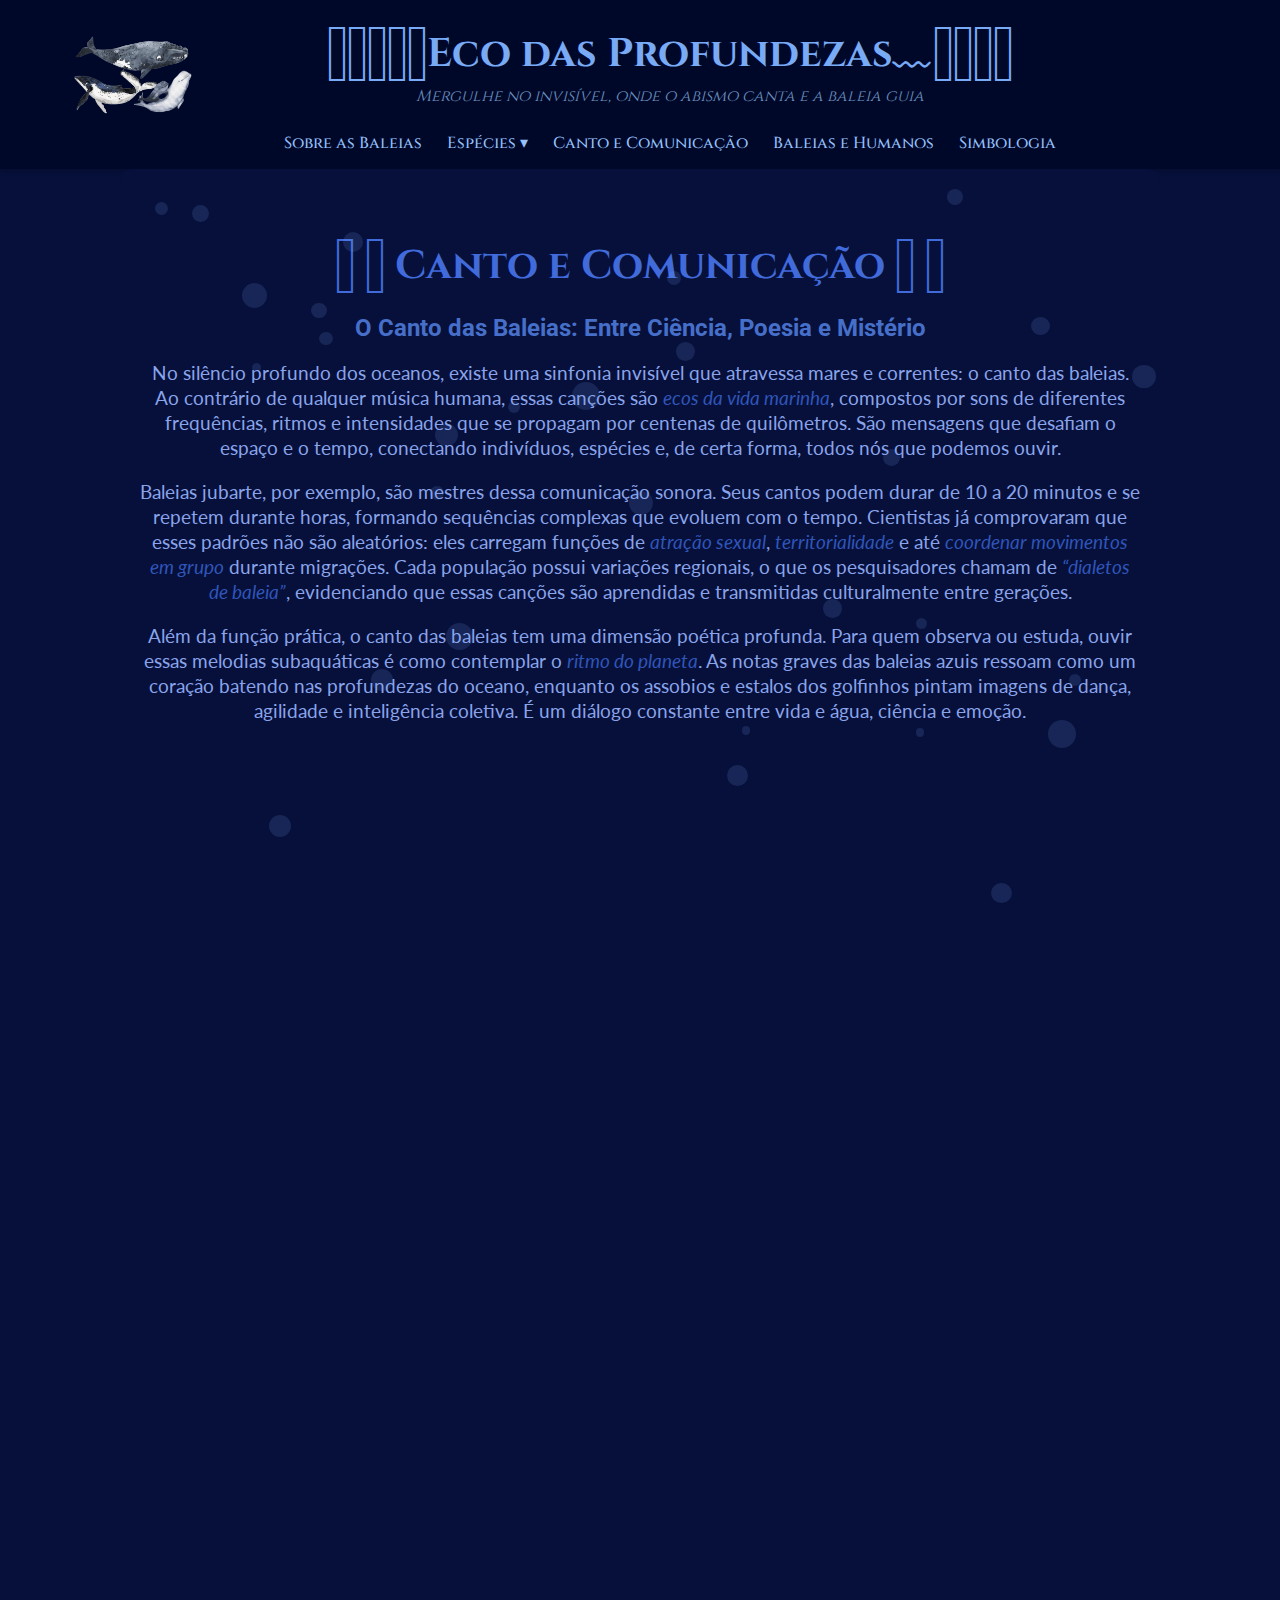
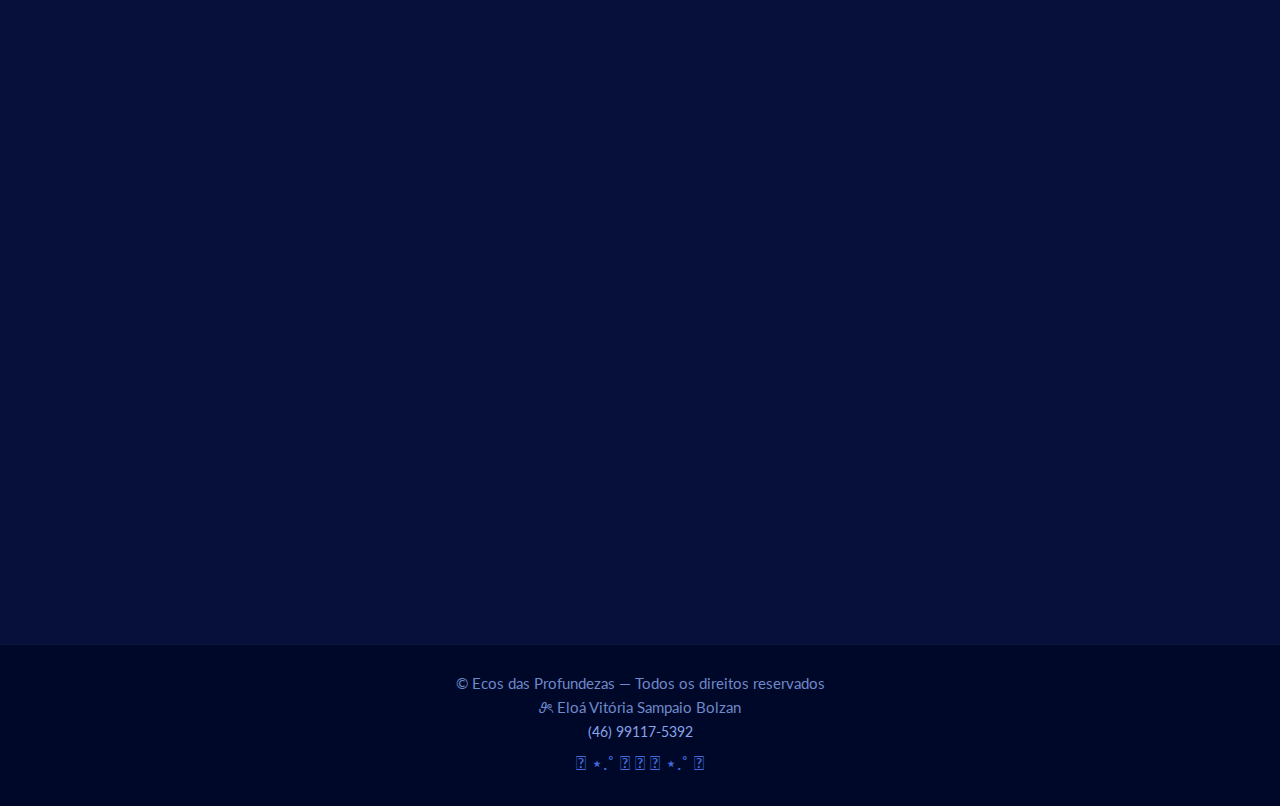
<file: CantoDasBaleias.html>
<!DOCTYPE html>
<html lang="pt-br">
<head>
    <meta charset="UTF-8">
    <meta name="viewport" content="width=device-width, initial-scale=1.0">
    <title>Eco das Profundezas</title>

    <link href="https://fonts.googleapis.com/css2?family=Lato:ital,wght@0,100;0,300;0,400;0,700;0,900;1,100;1,300;1,400;1,700;1,900&display=swap" rel="stylesheet">

    <link href="https://fonts.googleapis.com/css2?family=Roboto:wght@100;300;400;500;700;900&display=swap" rel="stylesheet">

    <link href="https://fonts.googleapis.com/css2?family=Cinzel:wght@400..900&display=swap" rel="stylesheet">
    <link rel="icon" type="image/x-icon" href="./midia/ImagemHeader.ico">
     <link rel="stylesheet" href="style.css">
     
    
</head>
<body>

<header class="header">
    <div class="header-top">
        <img src="./midia/ImagemHeader.png" alt="Eco das Profundezas Logo" class="logo">
        <div class="site-info">
            <h1 class="site-title">﹏𓊝﹏𓂁﹏Eco das Profundezas﹏𓊝﹏𓂁﹏</h1>
            <p class="site-subtitle">Mergulhe no invisível, onde o abismo canta e a baleia guia</p>
        </div>
    </div>

    <nav class="nav-menu">
        <ul class="menu-list">
            <li class="menu-item"><a href="./index.html" class="nav-link">Sobre as Baleias</a></li>
            <li class="menu-item submenu-parent">
                <a href="" class="nav-link">Espécies ▾</a>
                <ul class="submenu">
                    <li><a href="./BaleiaAzul.html" class="submenu-link">Baleia Azul</a></li>
                    <li><a href="./BaleiaJubarte.html" class="submenu-link">Baleia Jubarte</a></li>
                    <li><a href="./BaleiaSei.html" class="submenu-link">Baleia Sei</a></li>
                    <li><a href="./BaleiaComum.html" class="submenu-link">Baleia Comum</a></li>
                    <li><a href="./BaleiaFrancaDoAtlanticoNorte.html" class="submenu-link">Baleia Franca do Atlântico Norte</a></li>
                    <li><a href="./BaleiaCinzenta.html" class="submenu-link">Baleia Cinzenta</a></li>
                    <li><a href="./Cachalote.html" class="submenu-link">Cachalote</a></li>
                    <li><a href="./Beluga.html" class="submenu-link">Beluga</a></li>
                    <li><a href="./Orca.html" class="submenu-link">Orca</a></li>
                    <li><a href="./Narval.html" class="submenu-link">Narval</a></li>
                </ul>
            </li>
            <li class="menu-item"><a href="./CantoDasBaleias.html" class="nav-link">Canto e Comunicação</a></li>
            <li class="menu-item"><a href="./BaleiasHumanos.html" class="nav-link">Baleias e Humanos</a></li>
            <li class="menu-item"><a href="./BaleiasNoImaginario.html" class="nav-link">Simbologia</a></li>
           
        </ul>
    </nav>
</header>

<main class="sobre">

 
    <!-- Introdução -->
    <section class="sobre-intro">


        <h2 class="titulo-baleia">𓆟 𓆞 Canto e Comunicação 𓆝 𓆟</h2>
        <h3>O Canto das Baleias: Entre Ciência, Poesia e Mistério</h3>
        <p>No silêncio profundo dos oceanos, existe uma sinfonia invisível que atravessa mares e correntes: o canto das baleias. Ao contrário de qualquer música humana, essas canções são <em>ecos da vida marinha</em>, compostos por sons de diferentes frequências, ritmos e intensidades que se propagam por centenas de quilômetros. São mensagens que desafiam o espaço e o tempo, conectando indivíduos, espécies e, de certa forma, todos nós que podemos ouvir.</p>

        <p>Baleias jubarte, por exemplo, são mestres dessa comunicação sonora. Seus cantos podem durar de 10 a 20 minutos e se repetem durante horas, formando sequências complexas que evoluem com o tempo. Cientistas já comprovaram que esses padrões não são aleatórios: eles carregam funções de <em>atração sexual</em>, <em>territorialidade</em> e até <em>coordenar movimentos em grupo</em> durante migrações. Cada população possui variações regionais, o que os pesquisadores chamam de <em>“dialetos de baleia”</em>, evidenciando que essas canções são aprendidas e transmitidas culturalmente entre gerações.</p>

        <p>Além da função prática, o canto das baleias tem uma dimensão poética profunda. Para quem observa ou estuda, ouvir essas melodias subaquáticas é como contemplar o <em>ritmo do planeta</em>. As notas graves das baleias azuis ressoam como um coração batendo nas profundezas do oceano, enquanto os assobios e estalos dos golfinhos pintam imagens de dança, agilidade e inteligência coletiva. É um diálogo constante entre vida e água, ciência e emoção.</p>
    </section>

    <!-- Baleia 52Hz -->
    <section class="sobre-baleia52">
        <h3>Baleia 52Hz: A Mais Solitária do Mundo</h3>

        <p>Entre todas as histórias subaquáticas, nenhuma é tão tocante quanto a da <em>Baleia 52Hz</em>. Descoberta nos anos 1980 por pesquisadores norte-americanos que monitoravam sons oceânicos, essa baleia emite uma frequência aproximada de 52 hertz, muito mais alta que a maioria das baleias-azuis (10 a 40 Hz) ou jubartes (cerca de 20 Hz). Esse detalhe aparentemente técnico tem um efeito profundo: sua canção é praticamente inaudível para outras baleias da espécie, tornando-a <em>a mais solitária do mundo</em>.</p>

            <div class="custom-audio-player">
                <audio id="baleia52" src="Som/52hzBaleia.wav"></audio>
                <button class="play-pause"><img src="midia/logoSom.png" alt="Play"></button>
                <div class="progress-container">
                    <div class="progress-bar"></div>
                </div>
                <span class="time">0:00</span>
            </div>

        <p>Apesar do isolamento acústico, a Baleia 52Hz segue migrando pelos oceanos, cantando suas melodias únicas ano após ano. Sua história se tornou um símbolo de <em>resiliência e expressão</em>, inspirando cientistas e artistas. Alguns estudos sugerem que ela pode representar uma mutação vocal ou até uma espécie desconhecida, mas sua existência desafia a compreensão humana sobre comunicação animal, demonstrando que a vida encontra maneiras de persistir, mesmo na solidão.</p>

        <p>A melodia da Baleia 52Hz é uma metáfora viva para muitos aspectos da existência: a necessidade de expressão, a beleza da diferença e a coragem de continuar cantando, mesmo quando ninguém parece ouvir. Ela nos lembra que, na natureza como na vida, a <em>singularidade é uma forma de resistência</em>.</p>
    </section>

    <!-- Mais que Sons -->
    <section class="sobre-ciencia">
        <h3>Mais que Sons: A Ciência e a Poesia do Canto</h3>

        <p>Os cantos das baleias carregam significados ecológicos profundos. Pesquisas mostram que certos sons podem até influenciar o comportamento de presas ou predadores próximos, funcionando como <em>ferramentas ecológicas naturais</em>. Além disso, o estudo da comunicação subaquática revelou que muitas espécies têm capacidades cognitivas avançadas, como <em>memória de longo prazo, aprendizado social e reconhecimento individual</em>.</p>

        <h4>Cada tipo de canto ou assobio tem sua função:</h4>

            <p><em>Canções longas e contínuas (jubartes):</em> usadas principalmente para reprodução e comunicação de longas distâncias.</p>

            <p><em>Cliques curtos e estalidos (golfinhos):</em> usados para ecolocalização e coordenação de caça.</p>

            <p><em>Assobios variáveis:</em> identificação de indivíduos e manutenção de laços sociais.</p>
     
        <p>O canto também é influenciado pelo ambiente: mudanças na temperatura, poluição sonora humana e sobrepesca podem alterar padrões de comunicação, impactando diretamente a vida social e reprodutiva dessas espécies. Dessa forma, ouvir o canto das baleias é também <em>entender a saúde do oceano</em>, como se cada nota carregasse uma mensagem sobre o equilíbrio do planeta.</p>
    </section>

    <!-- O Encanto do Invisível -->
    <section class="sobre-encanto">
        <h3>O Encanto do Invisível</h3>

        <p>O canto das baleias nos convida a refletir sobre as dimensões invisíveis do mundo natural. Ele nos lembra que a vida marinha possui formas de comunicação sofisticadas que, muitas vezes, não percebemos. Ele nos mostra a beleza da complexidade: um som simples, ouvido apenas sob a superfície, pode carregar história, aprendizado, cultura e até emoção.</p>

        <p>A Baleia 52Hz, cantando sozinha nos oceanos, personifica a melodia da perseverança e da individualidade. As baleias jubarte e azuis, com seus cantos poderosos, lembram que a comunicação é fundamental para a sobrevivência e o equilíbrio ecológico. E os golfinhos, com sua incrível variedade de sons, revelam que a inteligência e a cooperação podem florescer mesmo nas profundezas do mar.</p>

        <p>O canto das baleias é, portanto, <em>um hino da natureza</em>: científico e poético, matemático e artístico, uma lembrança de que mesmo na vastidão do oceano existe diálogo, emoção e beleza, basta saber ouvir.</p>
    </section>
</main>

<button id="back-to-top" title="Voltar ao topo">
    <img src="midia/SetaPraCima4.png" alt="Voltar ao topo">
</button>
<button id="go-to-bottom" title="Ir para o final">
    <img src="midia/setaprabaixo4.png" alt="Ir para o final">
</button>


<footer class="footer">
  <div class="footer-content">
    <p class="footerNome">© Ecos das Profundezas — Todos os direitos reservados</p>
    <p class="footerNome">𝜗ৎ Eloá Vitória Sampaio Bolzan</p>
    <p class="footerContato">(46) 99117-5392</p>
  </div>
  <p class="footer-simbolo">𓇼 ⋆.˚ 𓆉 𓆝 𓆡 ⋆.˚ 𓇼</p>
</footer>



<script src="home.js"></script>
</body>
</html>
</file>
<file: style.css>
/* BODY */
body {
    margin: 0;
    padding: 0;
    font-family: 'Lato', sans-serif;
    background-color: #06103a; 
    color: #b0caee; 
    overflow-x: hidden;
}

/*  HEADER  */
.header {
    font-family: 'Cinzel', serif;
    width: 100%;
    background-color: #000829; 
    color: #78aaf5;
    box-shadow: 0 2px 5px rgba(0,0,0,0.2);
    padding: 15px 30px;
}

.header-top {
    position: relative;
    display: flex;
    align-items: center;
    justify-content: center; /* centraliza o conteúdo principal */
    margin-bottom: 15px;
    padding: 10px 0;
}

/* Bloco central do título e subtítulo */
.site-info {
    text-align: center;
}

/* Logo fixada à esquerda */
.logo {
    position: absolute;
    left: 40px; /* distância da borda esquerda — pode ajustar */
    width: 130px;
    height: auto;
    transform: translateY(10px);
}

.site-title {
    font-size: 2.5rem;
    margin: 0;
    padding: 0;
    font-family: 'Cinzel', serif;
    color: #78aaf5;
    animation: soft-glow 6s ease-in-out infinite;
    text-align: center;
}

.site-subtitle {
    font-size: 1rem;
    margin: 5px 0 0 0;
    font-style: italic;
    color: #6a8fbe;
    
    animation: soft-glow 8s ease-in-out infinite;
    text-align: center;
}

/* ===================== MENU ===================== */
.menu-list {
    list-style: none;
    display: flex;
    gap: 25px;
    padding: 0;
    margin: 0;
}

.nav-menu {
    display: flex;
    justify-content: center; 
}

.nav-link {
    text-decoration: none;
    color: #96c1fc;
    font-weight: 500;
    transition: color 0.3s;
    position: relative;
}

.nav-link:hover {
    color: #194e9e;
}

/* Submenu */
.submenu-parent {
    position: relative;
}

.submenu {
    display: none;
    position: absolute;
    top: 100%;
    left: 0;
    background-color: #041646;
    list-style: none;
    padding: 10px 0;
    border-radius: 5px;
    min-width: 180px;
    box-shadow: 0 2px 5px rgba(0,0,0,0.3);
    z-index: 1000;
}

.submenu-link {
    display: block;
    color: #90b1e4;
    text-decoration: none;
    padding: 8px 15px;
    transition: background 0.3s;
}

.submenu-link:hover {
    background-color: #0d3168;
    color: #fff;
}

.submenu-parent:hover .submenu {
    display: block;
}

/* ===================== CONTEÚDO ===================== */
main.sobre {
  position: relative;
  max-width: 1000px;
  margin: 0 auto;
  padding: 40px 20px;
  text-align: center;
  border-radius: 12px;
  overflow: hidden;
  background-color: #06103a;
  z-index: 0;
}

/* Bolhas subindo suavemente */
.bubble {
  position: absolute;
  border-radius: 50%;
  background: rgba(120,170,245,0.15); /* padrão, JS ajusta transparência */
  pointer-events: none;
  z-index: 0;
  animation-name: floatBubble;
  animation-timing-function: linear;
  animation-fill-mode: forwards;
}

@keyframes floatBubble {
  0% {
    transform: translateY(0) scale(1);
    opacity: 0;
  }
  10% {
    opacity: var(--opacity, 0.3);
  }
  50% {
    transform: translateY(-50%) scale(var(--scale, 1.05));
    opacity: var(--opacity, 0.2);
  }
  100% {
    transform: translateY(-250px) scale(var(--scale, 1.2));
    opacity: 0;
  }
}

section {
    margin-bottom: 40px;
}

.section-title {
    font-size: 2rem;
    margin-bottom: 15px;
    color: #416ada;
    font-family: 'Cinzel', serif;
}

/* ===== Título das espécies ===== */
.titulo-baleia {
    font-size: 2.5rem;
    margin-bottom: 10px;
    color: #416ada;
    font-family: 'Cinzel', serif;
    text-align: center;
    line-height: 1.2;
    animation: soft-glow-subtle 8s ease-in-out infinite;
}

.titulo-baleia .nome-cientifico {
    display: block;
    font-size: 1.2rem;
    font-style: italic;
    color: #6a8fbe;
    margin-top: 4px;
    animation: soft-glow-subtle 10s ease-in-out infinite;
}

/* ===== Brilho suave e discreto ===== */
@keyframes soft-glow-subtle {
  0% {
    text-shadow: 0 0 2px rgba(120,170,245, 0.15),
                 0 0 4px rgba(65,106,218, 0.1);
  }
  50% {
    text-shadow: 0 0 4px rgba(120,170,245, 0.25),
                 0 0 6px rgba(65,106,218, 0.15);
  }
  100% {
    text-shadow: 0 0 2px rgba(120,170,245, 0.15),
                 0 0 4px rgba(65,106,218, 0.1);
  }
}



h3 {
    font-family: 'Roboto', sans-serif;
    font-size: 1.5rem;
    margin-bottom: 15px;
    color: #466fc9;
}

h4 {
     font-family: 'Roboto', sans-serif;
    font-size: 1.2rem;
    margin: 10px 0 7px 0;
    color: #2349b1;
}

p {
    line-height: 1.3;
    font-size: larger;
    margin-bottom: 15px;
    color: #8aa4eb;
    
    
}


em{
    color: #3055b9;
}



/* ===================== VÍDEO E IMAGENS ===================== */
.video-container video {
    width: 45%;
    max-width: 600px;
    border-radius: 8px;
    margin: 0 auto;
    display: block;
    opacity: 1 !important;
    transform: translateY(0) !important;
}

.image-container {
    width: 80%;
    margin: 20px auto;
}

.image-container img {
    display: block;
    margin: 0 auto;
    max-width: 50%;
    height: auto;
    border-radius: 8px;
}





/* Container do player */
.custom-audio-player {
    display: flex;
    align-items: center;
    gap: 15px;
    background-color: #0c1b4e;
    padding: 10px 15px;
    border-radius: 12px;
    max-width: 400px;
    margin: 20px auto;
}



/* Botão Play/Pause */
.custom-audio-player .play-pause {
    background: none;
    border: none;
    cursor: pointer;
    padding: 0;
}

.custom-audio-player .play-pause img {
    width: 35px;
    height: 35px;
}

/* Barra de progresso */
.progress-container {
    flex: 1;
    height: 8px;
    background: #194e9e;
    border-radius: 5px;
    cursor: pointer;
    position: relative;
}

.progress-bar {
    height: 100%;
    width: 0%;
    background: #78aaf5;
    border-radius: 5px;
}

/* Tempo */
.custom-audio-player .time {
    font-size: 0.9rem;
    color: #b0caee;
    min-width: 40px;
    text-align: right;
}

/* ===================== CARDS ===================== */
.cards-container {
    display: flex;
    flex-wrap: wrap;
    gap: 20px;
    justify-content: center;
  }
  
  .card {
    transition: transform 0.3s ease, box-shadow 0.3s ease;
    width: 250px;
    min-height: 350px;
    background-color: #0c1b4e;
    color: inherit;
    text-decoration: none;
    padding: 20px;
    border-radius: 10px;
    box-shadow: 0 4px 8px rgba(0,0,0,0.1);
    display: flex;
    flex-direction: column;
    align-items: center;
  
    transition: transform 0.3s ease, box-shadow 0.3s ease;
  }
  
  .card:hover {
    transform: translateY(-10px);
     box-shadow: 0 8px 20px rgba(0,0,0,0.25);
   
  }
  
  .card img {
    width: 100%;
    height: 200px;
    transition: transform 0.3s ease;
    object-fit: contain;
    border-radius: 8px;
    margin-bottom: 10px;
    background-color: #0c1b4e;
  }

  .card:hover img {
    transform: translateY(-10px);
  }

/* ===================== RODAPÉ ===================== */

.footer {
    background-color: #000829;
    text-align: center;
    padding: 25px 0 15px 0;
    margin-top: 60px;
    border-top: 1px solid rgba(120,170,245, 0.1);
}

.footer-content {
    margin-bottom: 8px;
}

.footerNome {
    color: #6f89c9;
    font-size: 0.95rem;
    margin: 4px 0;
    font-family: 'Lato', sans-serif;
}

.footerContato {
    color: #8aa4eb;
    font-size: 0.9rem;
    margin: 5px 0;
}

.footer-simbolo {
    color: #416ada;
    font-size: 1.2rem;
    margin-top: 10px;
    animation: soft-glow-subtle 10s ease-in-out infinite;
}



/* Animação de entrada (scroll reveal) */
.reveal-init {
  opacity: 0;
  transform: translateY(40px);
  transition: all 0.8s ease-out;
}

.reveal-init.show {
  opacity: 1;
  transform: translateY(0);
}




#back-to-top {
    position: fixed;
    bottom: 30px;
    right: 30px;
    background-color: #416ada; /* azul suave */
    color: #fff;
    border: none;
    border-radius: 50%;
    width: 50px;
    height: 50px;
    font-size: 24px;
    cursor: pointer;
    box-shadow: 0 4px 10px rgba(0,0,0,0.3);
    opacity: 0;
    pointer-events: none; /* bloqueia quando invisível */
    transition: opacity 0.4s, transform 0.4s;
    z-index: 1000;
}

#go-to-bottom {
    position: fixed;
    bottom: 90px; /* um pouco acima do voltar ao topo */
    right: 30px;
    background-color: #416ada;
    color: #fff;
    border: none;
    border-radius: 50%;
    width: 50px;
    height: 50px;
    font-size: 24px;
    cursor: pointer;
    box-shadow: 0 4px 10px rgba(0,0,0,0.3);
    opacity: 0;
    pointer-events: none;
    transition: opacity 0.4s, transform 0.4s;
    z-index: 1000;
}

.show {
    opacity: 1 !important;
    pointer-events: auto !important;
}

#back-to-top img, #go-to-bottom img {
    width: 30px;
    height: 30px;
  }



  /* ===================== BRILHO SUAVE ===================== */
@keyframes soft-glow {
  0% {
    text-shadow: 0 0 6px rgba(120,170,245, 0.4),
                 0 0 12px rgba(65,106,218, 0.3);
  }
  50% {
    text-shadow: 0 0 12px rgba(120,170,245, 0.6),
                 0 0 20px rgba(65,106,218, 0.4);
  }
  100% {
    text-shadow: 0 0 6px rgba(120,170,245, 0.4),
                 0 0 12px rgba(65,106,218, 0.3);
  }
}
</file>
